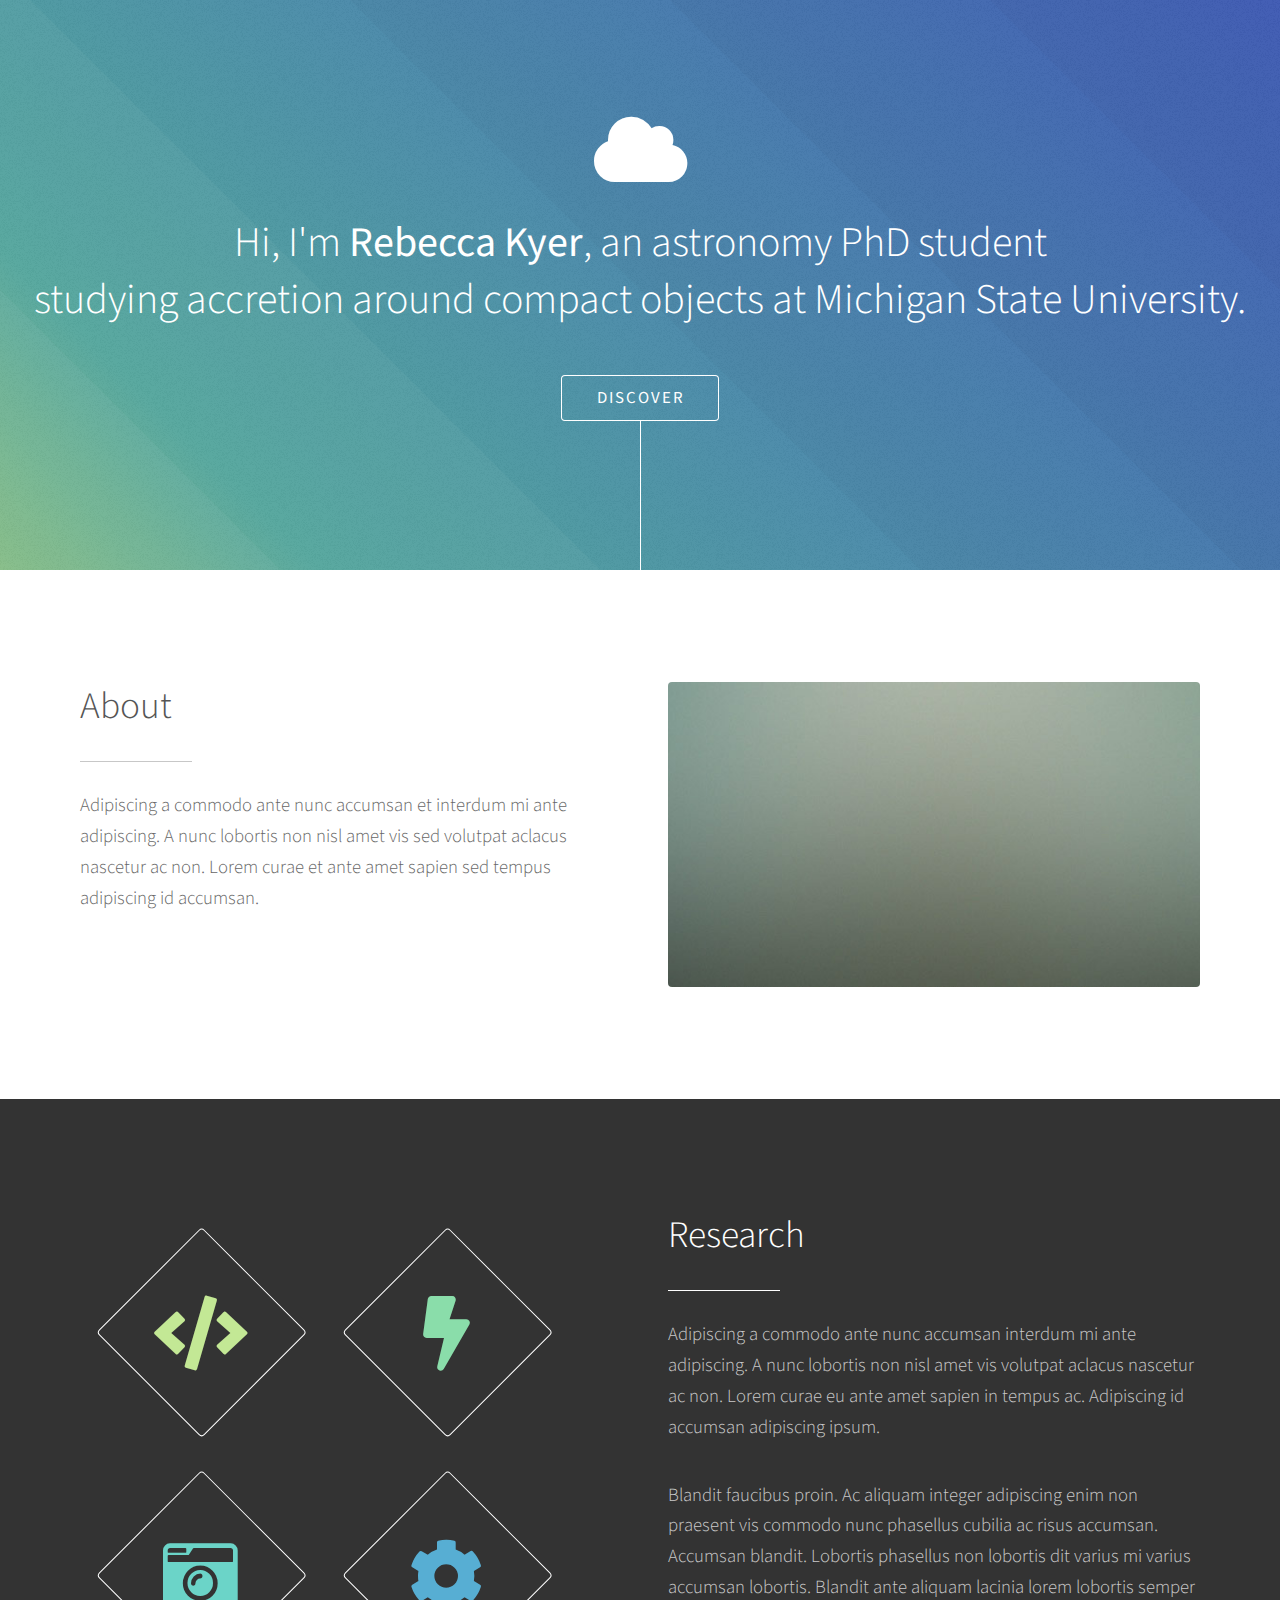
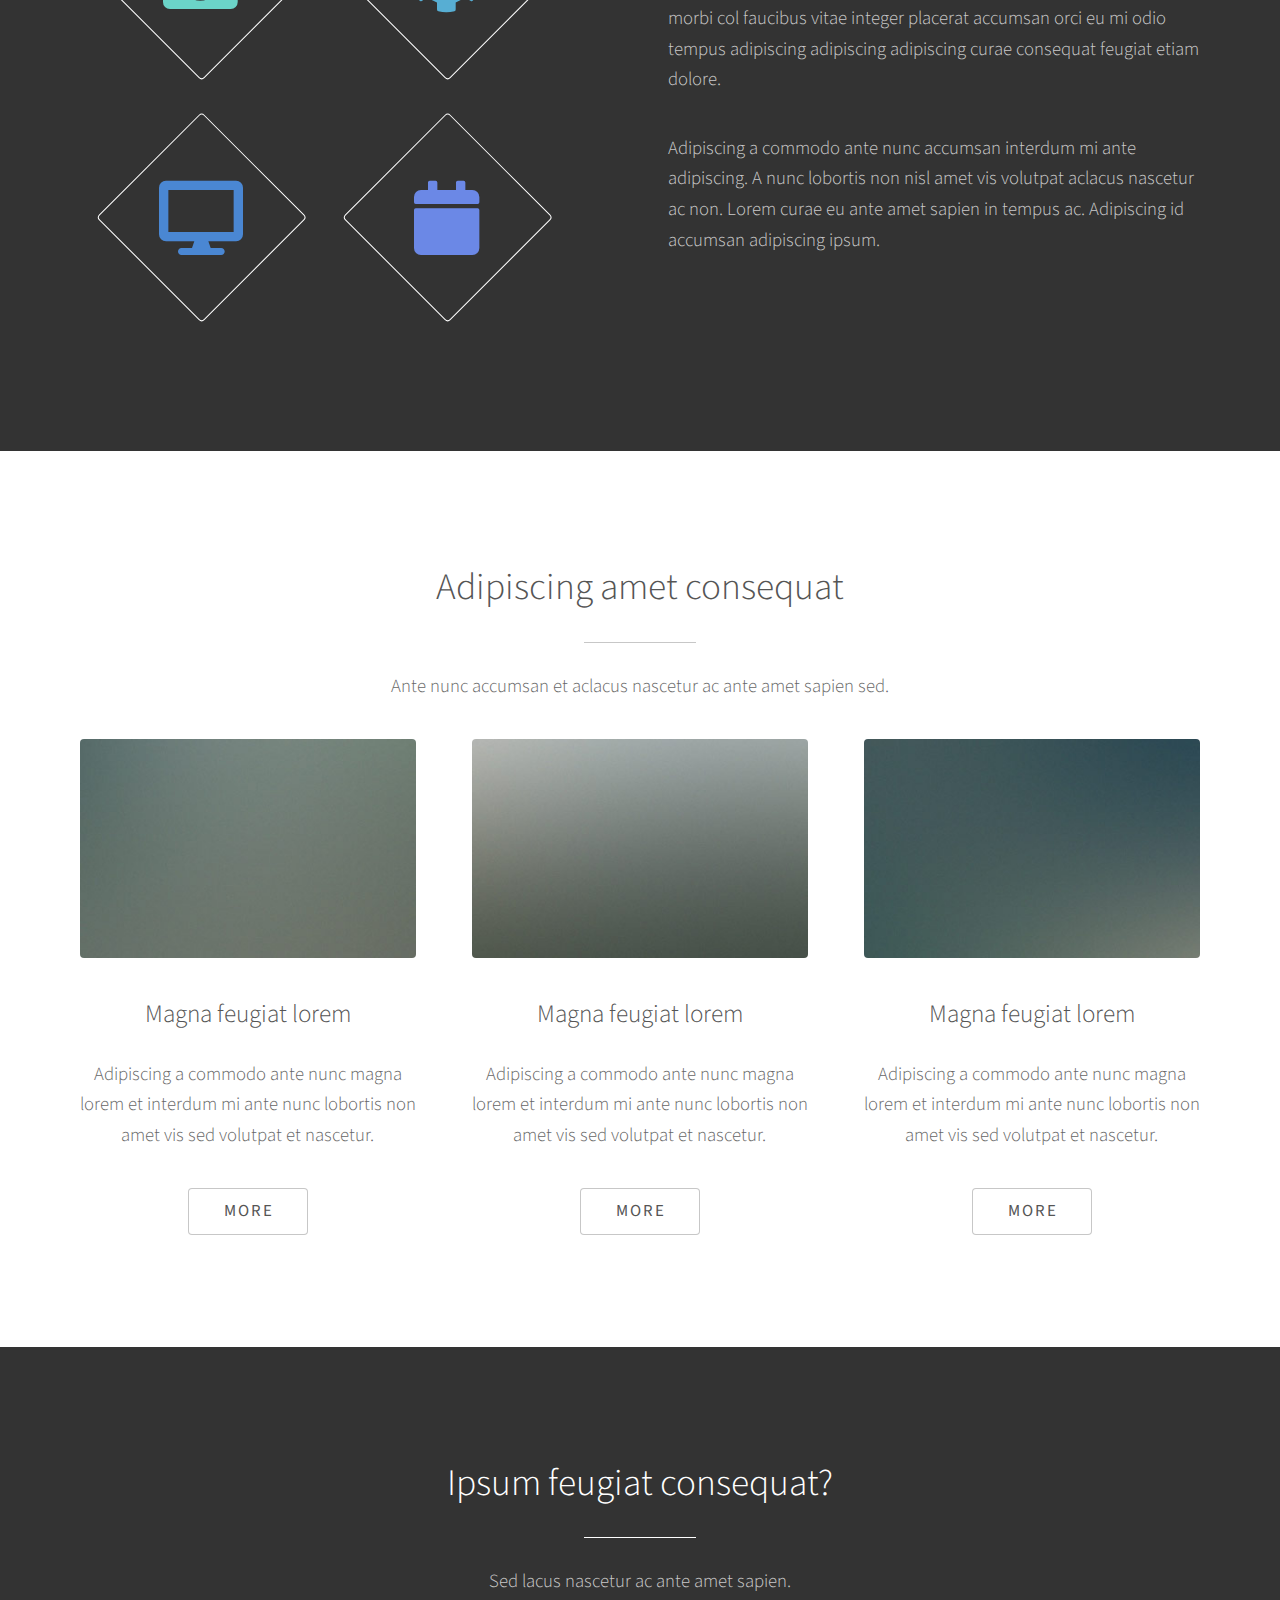
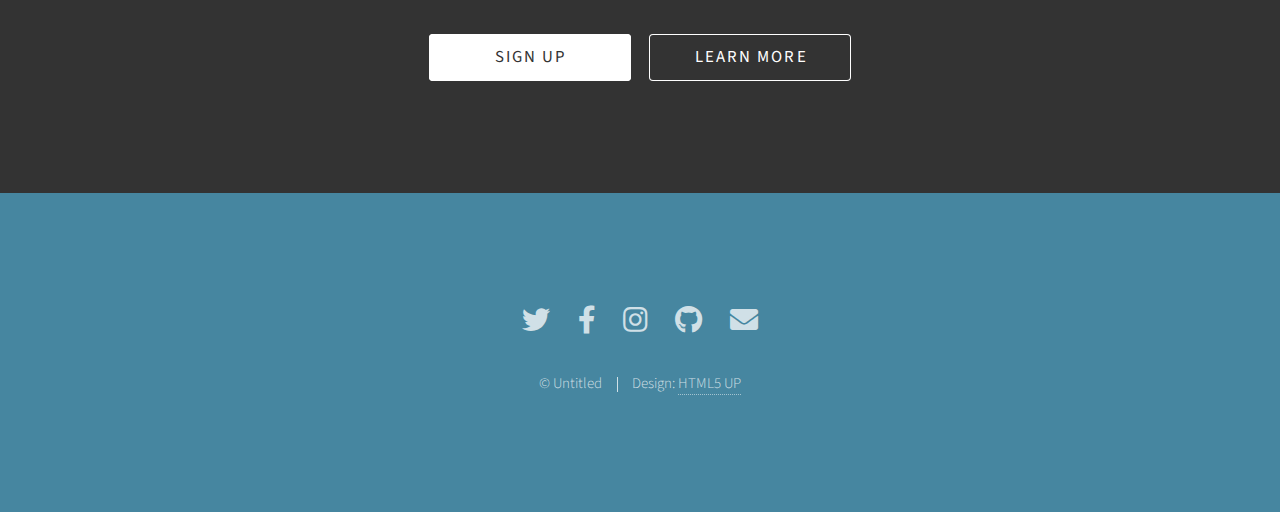
<file: old_try/index.html>
<!DOCTYPE HTML>
<!--
	Photon by HTML5 UP
	html5up.net | @ajlkn
	Free for personal and commercial use under the CCA 3.0 license (html5up.net/license)
-->
<html>
	<head>
		<title>Rebecca Kyer</title>
		<meta charset="utf-8" />
		<meta name="viewport" content="width=device-width, initial-scale=1, user-scalable=no" />
		<link rel="stylesheet" href="assets/css/main.css" />
		<noscript><link rel="stylesheet" href="assets/css/noscript.css" /></noscript>
	</head>
	<body class="is-preload">

		<!-- Header -->
			<section id="header">
				<div class="inner">
					<span class="icon solid major fa-cloud"></span>
					<h1>Hi, I'm <strong>Rebecca Kyer</strong>, an astronomy PhD student<br />
					studying accretion around compact objects at Michigan State University.</h1>
					<ul class="actions special">
						<li><a href="#one" class="button scrolly">Discover</a></li>
					</ul>
				</div>
			</section>

		<!-- One -->
			<section id="one" class="main style1">
				<div class="container">
					<div class="row gtr-150">
						<div class="col-6 col-12-medium">
							<header class="major">
								<h2>About</h2>
							</header>
							<p>Adipiscing a commodo ante nunc accumsan et interdum mi ante adipiscing. A nunc lobortis non nisl amet vis sed volutpat aclacus nascetur ac non. Lorem curae et ante amet sapien sed tempus adipiscing id accumsan.</p>
						</div>
						<div class="col-6 col-12-medium imp-medium">
							<span class="image fit"><img src="images/pic01.jpg" alt="" /></span>
						</div>
					</div>
				</div>
			</section>

		<!-- Two -->
			<section id="two" class="main style2">
				<div class="container">
					<div class="row gtr-150">
						<div class="col-6 col-12-medium">
							<ul class="major-icons">
								<li><span class="icon solid style1 major fa-code"></span></li>
								<li><span class="icon solid style2 major fa-bolt"></span></li>
								<li><span class="icon solid style3 major fa-camera-retro"></span></li>
								<li><span class="icon solid style4 major fa-cog"></span></li>
								<li><span class="icon solid style5 major fa-desktop"></span></li>
								<li><span class="icon solid style6 major fa-calendar"></span></li>
							</ul>
						</div>
						<div class="col-6 col-12-medium">
							<header class="major">
								<h2>Research</h2>
							</header>
							<p>Adipiscing a commodo ante nunc accumsan interdum mi ante adipiscing. A nunc lobortis non nisl amet vis volutpat aclacus nascetur ac non. Lorem curae eu ante amet sapien in tempus ac. Adipiscing id accumsan adipiscing ipsum.</p>
							<p>Blandit faucibus proin. Ac aliquam integer adipiscing enim non praesent vis commodo nunc phasellus cubilia ac risus accumsan. Accumsan blandit. Lobortis phasellus non lobortis dit varius mi varius accumsan lobortis. Blandit ante aliquam lacinia lorem lobortis semper morbi col faucibus vitae integer placerat accumsan orci eu mi odio tempus adipiscing adipiscing adipiscing curae consequat feugiat etiam dolore.</p>
							<p>Adipiscing a commodo ante nunc accumsan interdum mi ante adipiscing. A nunc lobortis non nisl amet vis volutpat aclacus nascetur ac non. Lorem curae eu ante amet sapien in tempus ac. Adipiscing id accumsan adipiscing ipsum.</p>
						</div>
					</div>
				</div>
			</section>

		<!-- Three -->
			<section id="three" class="main style1 special">
				<div class="container">
					<header class="major">
						<h2>Adipiscing amet consequat</h2>
					</header>
					<p>Ante nunc accumsan et aclacus nascetur ac ante amet sapien sed.</p>
					<div class="row gtr-150">
						<div class="col-4 col-12-medium">
							<span class="image fit"><img src="images/pic02.jpg" alt="" /></span>
							<h3>Magna feugiat lorem</h3>
							<p>Adipiscing a commodo ante nunc magna lorem et interdum mi ante nunc lobortis non amet vis sed volutpat et nascetur.</p>
							<ul class="actions special">
								<li><a href="#" class="button">More</a></li>
							</ul>
						</div>
						<div class="col-4 col-12-medium">
							<span class="image fit"><img src="images/pic03.jpg" alt="" /></span>
							<h3>Magna feugiat lorem</h3>
							<p>Adipiscing a commodo ante nunc magna lorem et interdum mi ante nunc lobortis non amet vis sed volutpat et nascetur.</p>
							<ul class="actions special">
								<li><a href="#" class="button">More</a></li>
							</ul>
						</div>
						<div class="col-4 col-12-medium">
							<span class="image fit"><img src="images/pic04.jpg" alt="" /></span>
							<h3>Magna feugiat lorem</h3>
							<p>Adipiscing a commodo ante nunc magna lorem et interdum mi ante nunc lobortis non amet vis sed volutpat et nascetur.</p>
							<ul class="actions special">
								<li><a href="#" class="button">More</a></li>
							</ul>
						</div>
					</div>
				</div>
			</section>

		<!-- Four -->
			<section id="four" class="main style2 special">
				<div class="container">
					<header class="major">
						<h2>Ipsum feugiat consequat?</h2>
					</header>
					<p>Sed lacus nascetur ac ante amet sapien.</p>
					<ul class="actions special">
						<li><a href="#" class="button wide primary">Sign Up</a></li>
						<li><a href="#" class="button wide">Learn More</a></li>
					</ul>
				</div>
			</section>

		<!-- Five -->
		<!--
			<section id="five" class="main style1">
				<div class="container">
					<header class="major special">
						<h2>Elements</h2>
					</header>

					<section>
						<h4>Text</h4>
						<p>This is <b>bold</b> and this is <strong>strong</strong>. This is <i>italic</i> and this is <em>emphasized</em>.
						This is <sup>superscript</sup> text and this is <sub>subscript</sub> text.
						This is <u>underlined</u> and this is code: <code>for (;;) { ... }</code>. Finally, <a href="#">this is a link</a>.</p>
						<hr />
						<header>
							<h4>Heading with a Subtitle</h4>
							<p>Lorem ipsum dolor sit amet nullam id egestas urna aliquam</p>
						</header>
						<p>Nunc lacinia ante nunc ac lobortis. Interdum adipiscing gravida odio porttitor sem non mi integer non faucibus ornare mi ut ante amet placerat aliquet. Volutpat eu sed ante lacinia sapien lorem accumsan varius montes viverra nibh in adipiscing blandit tempus accumsan.</p>
						<header>
							<h5>Heading with a Subtitle</h5>
							<p>Lorem ipsum dolor sit amet nullam id egestas urna aliquam</p>
						</header>
						<p>Nunc lacinia ante nunc ac lobortis. Interdum adipiscing gravida odio porttitor sem non mi integer non faucibus ornare mi ut ante amet placerat aliquet. Volutpat eu sed ante lacinia sapien lorem accumsan varius montes viverra nibh in adipiscing blandit tempus accumsan.</p>
						<hr />
						<h2>Heading Level 2</h2>
						<h3>Heading Level 3</h3>
						<h4>Heading Level 4</h4>
						<h5>Heading Level 5</h5>
						<h6>Heading Level 6</h6>
						<hr />
						<h5>Blockquote</h5>
						<blockquote>Fringilla nisl. Donec accumsan interdum nisi, quis tincidunt felis sagittis eget tempus euismod. Vestibulum ante ipsum primis in faucibus vestibulum. Blandit adipiscing eu felis iaculis volutpat ac adipiscing accumsan faucibus. Vestibulum ante ipsum primis in faucibus lorem ipsum dolor sit amet nullam adipiscing eu felis.</blockquote>
						<h5>Preformatted</h5>
						<pre><code>i = 0;

while (!deck.isInOrder()) {
print 'Iteration ' + i;
deck.shuffle();
i++;
}

print 'It took ' + i + ' iterations to sort the deck.';</code></pre>
					</section>

					<section>
						<h4>Lists</h4>
						<div class="row">
							<div class="col-6 col-12-medium">
								<h5>Unordered</h5>
								<ul>
									<li>Dolor pulvinar etiam.</li>
									<li>Sagittis adipiscing.</li>
									<li>Felis enim feugiat.</li>
								</ul>
								<h5>Alternate</h5>
								<ul class="alt">
									<li>Dolor pulvinar etiam.</li>
									<li>Sagittis adipiscing.</li>
									<li>Felis enim feugiat.</li>
								</ul>
							</div>
							<div class="col-6 col-12-medium">
								<h5>Ordered</h5>
								<ol>
									<li>Dolor pulvinar etiam.</li>
									<li>Etiam vel felis viverra.</li>
									<li>Felis enim feugiat.</li>
									<li>Dolor pulvinar etiam.</li>
									<li>Etiam vel felis lorem.</li>
									<li>Felis enim et feugiat.</li>
								</ol>
								<h5>Icons</h5>
								<ul class="icons">
									<li><a href="#" class="icon brands fa-twitter"><span class="label">Twitter</span></a></li>
									<li><a href="#" class="icon brands fa-facebook-f"><span class="label">Facebook</span></a></li>
									<li><a href="#" class="icon brands fa-instagram"><span class="label">Instagram</span></a></li>
									<li><a href="#" class="icon brands fa-github"><span class="label">Github</span></a></li>
								</ul>
							</div>
						</div>
						<h5>Actions</h5>
						<div class="row">
							<div class="col-6 col-12-medium">
								<ul class="actions">
									<li><a href="#" class="button primary">Default</a></li>
									<li><a href="#" class="button">Default</a></li>
								</ul>
								<ul class="actions small">
									<li><a href="#" class="button primary small">Small</a></li>
									<li><a href="#" class="button small">Small</a></li>
								</ul>
								<ul class="actions stacked">
									<li><a href="#" class="button primary">Default</a></li>
									<li><a href="#" class="button">Default</a></li>
								</ul>
								<ul class="actions stacked">
									<li><a href="#" class="button primary small">Small</a></li>
									<li><a href="#" class="button small">Small</a></li>
								</ul>
							</div>
							<div class="col-6 col-12-medium">
								<ul class="actions stacked">
									<li><a href="#" class="button primary fit">Default</a></li>
									<li><a href="#" class="button fit">Default</a></li>
								</ul>
								<ul class="actions stacked">
									<li><a href="#" class="button primary small fit">Small</a></li>
									<li><a href="#" class="button small fit">Small</a></li>
								</ul>
							</div>
						</div>
					</section>

					<section>
						<h4>Table</h4>
						<h5>Default</h5>
						<div class="table-wrapper">
							<table>
								<thead>
									<tr>
										<th>Name</th>
										<th>Description</th>
										<th>Price</th>
									</tr>
								</thead>
								<tbody>
									<tr>
										<td>Item One</td>
										<td>Ante turpis integer aliquet porttitor.</td>
										<td>29.99</td>
									</tr>
									<tr>
										<td>Item Two</td>
										<td>Vis ac commodo adipiscing arcu aliquet.</td>
										<td>19.99</td>
									</tr>
									<tr>
										<td>Item Three</td>
										<td> Morbi faucibus arcu accumsan lorem.</td>
										<td>29.99</td>
									</tr>
									<tr>
										<td>Item Four</td>
										<td>Vitae integer tempus condimentum.</td>
										<td>19.99</td>
									</tr>
									<tr>
										<td>Item Five</td>
										<td>Ante turpis integer aliquet porttitor.</td>
										<td>29.99</td>
									</tr>
								</tbody>
								<tfoot>
									<tr>
										<td colspan="2"></td>
										<td>100.00</td>
									</tr>
								</tfoot>
							</table>
						</div>

						<h5>Alternate</h5>
						<div class="table-wrapper">
							<table class="alt">
								<thead>
									<tr>
										<th>Name</th>
										<th>Description</th>
										<th>Price</th>
									</tr>
								</thead>
								<tbody>
									<tr>
										<td>Item One</td>
										<td>Ante turpis integer aliquet porttitor.</td>
										<td>29.99</td>
									</tr>
									<tr>
										<td>Item Two</td>
										<td>Vis ac commodo adipiscing arcu aliquet.</td>
										<td>19.99</td>
									</tr>
									<tr>
										<td>Item Three</td>
										<td> Morbi faucibus arcu accumsan lorem.</td>
										<td>29.99</td>
									</tr>
									<tr>
										<td>Item Four</td>
										<td>Vitae integer tempus condimentum.</td>
										<td>19.99</td>
									</tr>
									<tr>
										<td>Item Five</td>
										<td>Ante turpis integer aliquet porttitor.</td>
										<td>29.99</td>
									</tr>
								</tbody>
								<tfoot>
									<tr>
										<td colspan="2"></td>
										<td>100.00</td>
									</tr>
								</tfoot>
							</table>
						</div>
					</section>

					<section>
						<h4>Buttons</h4>
						<ul class="actions">
							<li><a href="#" class="button primary">Primary</a></li>
							<li><a href="#" class="button">Default</a></li>
						</ul>
						<ul class="actions">
							<li><a href="#" class="button large">Large</a></li>
							<li><a href="#" class="button">Default</a></li>
							<li><a href="#" class="button small">Small</a></li>
						</ul>
						<ul class="actions fit">
							<li><a href="#" class="button fit">Fit</a></li>
							<li><a href="#" class="button primary fit">Fit</a></li>
							<li><a href="#" class="button fit">Fit</a></li>
						</ul>
						<ul class="actions fit small">
							<li><a href="#" class="button primary fit small">Fit + Small</a></li>
							<li><a href="#" class="button fit small">Fit + Small</a></li>
							<li><a href="#" class="button primary fit small">Fit + Small</a></li>
						</ul>
						<ul class="actions">
							<li><a href="#" class="button primary icon solid fa-download">Icon</a></li>
							<li><a href="#" class="button icon solid fa-download">Icon</a></li>
						</ul>
						<ul class="actions">
							<li><span class="button primary disabled">Disabled</span></li>
							<li><span class="button disabled">Disabled</span></li>
						</ul>
					</section>

					<section>
						<h4>Form</h4>
						<form method="post" action="#">
							<div class="row gtr-uniform gtr-50">
								<div class="col-6 col-12-xsmall">
									<input type="text" name="demo-name" id="demo-name" value="" placeholder="Name" />
								</div>
								<div class="col-6 col-12-xsmall">
									<input type="email" name="demo-email" id="demo-email" value="" placeholder="Email" />
								</div>
								<div class="col-12">
									<select name="demo-category" id="demo-category">
										<option value="">- Category -</option>
										<option value="1">Manufacturing</option>
										<option value="1">Shipping</option>
										<option value="1">Administration</option>
										<option value="1">Human Resources</option>
									</select>
								</div>
								<div class="col-4 col-12-small">
									<input type="radio" id="demo-priority-low" name="demo-priority" checked>
									<label for="demo-priority-low">Low</label>
								</div>
								<div class="col-4 col-12-small">
									<input type="radio" id="demo-priority-normal" name="demo-priority">
									<label for="demo-priority-normal">Normal</label>
								</div>
								<div class="col-4 col-12-small">
									<input type="radio" id="demo-priority-high" name="demo-priority">
									<label for="demo-priority-high">High</label>
								</div>
								<div class="col-6 col-12-small">
									<input type="checkbox" id="demo-copy" name="demo-copy">
									<label for="demo-copy">Email me a copy</label>
								</div>
								<div class="col-6 col-12-small">
									<input type="checkbox" id="demo-human" name="demo-human" checked>
									<label for="demo-human">Not a robot</label>
								</div>
								<div class="col-12">
									<textarea name="demo-message" id="demo-message" placeholder="Enter your message" rows="6"></textarea>
								</div>
								<div class="col-12">
									<ul class="actions">
										<li><input type="submit" value="Send Message" class="primary" /></li>
										<li><input type="reset" value="Reset" /></li>
									</ul>
								</div>
							</div>
						</form>
					</section>

					<section>
						<h4>Image</h4>
						<h5>Fit</h5>
						<div class="box alt">
							<div class="row gtr-uniform gtr-50">
								<div class="col-12"><span class="image fit"><img src="images/pic06.jpg" alt="" /></span></div>
								<div class="col-4"><span class="image fit"><img src="images/pic02.jpg" alt="" /></span></div>
								<div class="col-4"><span class="image fit"><img src="images/pic03.jpg" alt="" /></span></div>
								<div class="col-4"><span class="image fit"><img src="images/pic04.jpg" alt="" /></span></div>
								<div class="col-4"><span class="image fit"><img src="images/pic03.jpg" alt="" /></span></div>
								<div class="col-4"><span class="image fit"><img src="images/pic04.jpg" alt="" /></span></div>
								<div class="col-4"><span class="image fit"><img src="images/pic02.jpg" alt="" /></span></div>
								<div class="col-4"><span class="image fit"><img src="images/pic04.jpg" alt="" /></span></div>
								<div class="col-4"><span class="image fit"><img src="images/pic02.jpg" alt="" /></span></div>
								<div class="col-4"><span class="image fit"><img src="images/pic03.jpg" alt="" /></span></div>
							</div>
						</div>
						<h5>Left &amp; Right</h5>
						<p><span class="image left"><img src="images/pic05.jpg" alt="" /></span>Fringilla nisl. Donec accumsan interdum nisi, quis tincidunt felis sagittis eget. tempus euismod. Vestibulum ante ipsum primis in faucibus vestibulum. Blandit adipiscing eu felis iaculis volutpat ac adipiscing accumsan eu faucibus. Integer ac pellentesque praesent tincidunt felis sagittis eget. tempus euismod. Vestibulum ante ipsum primis in faucibus vestibulum. Blandit adipiscing eu felis iaculis volutpat ac adipiscing accumsan eu faucibus. Integer ac pellentesque praesent. Donec accumsan interdum nisi, quis tincidunt felis sagittis eget. tempus euismod. Vestibulum ante ipsum primis in faucibus vestibulum. Blandit adipiscing eu felis iaculis volutpat ac adipiscing accumsan eu faucibus. Integer ac pellentesque praesent tincidunt felis sagittis eget. tempus euismod. Vestibulum ante ipsum primis in faucibus vestibulum. Blandit adipiscing eu felis iaculis volutpat ac adipiscing accumsan eu faucibus. Integer ac pellentesque praesent. Blandit adipiscing eu felis iaculis volutpat ac adipiscing accumsan eu faucibus. Integer ac pellentesque praesent tincidunt felis sagittis eget. tempus euismod. Vestibulum ante ipsum primis in faucibus vestibulum. Blandit adipiscing eu felis iaculis volutpat ac adipiscing accumsan eu faucibus. Integer ac pellentesque praesent.</p>
						<p><span class="image right"><img src="images/pic05.jpg" alt="" /></span>Fringilla nisl. Donec accumsan interdum nisi, quis tincidunt felis sagittis eget. tempus euismod. Vestibulum ante ipsum primis in faucibus vestibulum. Blandit adipiscing eu felis iaculis volutpat ac adipiscing accumsan eu faucibus. Integer ac pellentesque praesent tincidunt felis sagittis eget. tempus euismod. Vestibulum ante ipsum primis in faucibus vestibulum. Blandit adipiscing eu felis iaculis volutpat ac adipiscing accumsan eu faucibus. Integer ac pellentesque praesent. Donec accumsan interdum nisi, quis tincidunt felis sagittis eget. tempus euismod. Vestibulum ante ipsum primis in faucibus vestibulum. Blandit adipiscing eu felis iaculis volutpat ac adipiscing accumsan eu faucibus. Integer ac pellentesque praesent tincidunt felis sagittis eget. tempus euismod. Vestibulum ante ipsum primis in faucibus vestibulum. Blandit adipiscing eu felis iaculis volutpat ac adipiscing accumsan eu faucibus. Integer ac pellentesque praesent. Blandit adipiscing eu felis iaculis volutpat ac adipiscing accumsan eu faucibus. Integer ac pellentesque praesent tincidunt felis sagittis eget. tempus euismod. Vestibulum ante ipsum primis in faucibus vestibulum. Blandit adipiscing eu felis iaculis volutpat ac adipiscing accumsan eu faucibus. Integer ac pellentesque praesent.</p>
					</section>

				</div>
			</section>
		-->

		<!-- Footer -->
			<section id="footer">
				<ul class="icons">
					<li><a href="#" class="icon brands alt fa-twitter"><span class="label">Twitter</span></a></li>
					<li><a href="#" class="icon brands alt fa-facebook-f"><span class="label">Facebook</span></a></li>
					<li><a href="#" class="icon brands alt fa-instagram"><span class="label">Instagram</span></a></li>
					<li><a href="#" class="icon brands alt fa-github"><span class="label">GitHub</span></a></li>
					<li><a href="#" class="icon solid alt fa-envelope"><span class="label">Email</span></a></li>
				</ul>
				<ul class="copyright">
					<li>&copy; Untitled</li><li>Design: <a href="http://html5up.net">HTML5 UP</a></li>
				</ul>
			</section>

		<!-- Scripts -->
			<script src="assets/js/jquery.min.js"></script>
			<script src="assets/js/jquery.scrolly.min.js"></script>
			<script src="assets/js/browser.min.js"></script>
			<script src="assets/js/breakpoints.min.js"></script>
			<script src="assets/js/util.js"></script>
			<script src="assets/js/main.js"></script>

	</body>
</html>
</file>
<file: old_try/assets/css/noscript.css>
/*
	Photon by HTML5 UP
	html5up.net | @ajlkn
	Free for personal and commercial use under the CCA 3.0 license (html5up.net/license)
*/

/* Header */

	body.is-preload #header .inner {
		-moz-transform: none;
		-webkit-transform: none;
		-ms-transform: none;
		transform: none;
		opacity: 1;
	}

		body.is-preload #header .inner .actions {
			-moz-transform: none;
			-webkit-transform: none;
			-ms-transform: none;
			transform: none;
			opacity: 1;
		}

	body.is-preload #header:after {
		opacity: 0;
	}
</file>
<file: old_try/assets/css/main.css>
@import url("fontawesome-all.min.css");
@import url("https://fonts.googleapis.com/css?family=Source+Sans+Pro:300,300italic,400,400italic");

/*
	Photon by HTML5 UP
	html5up.net | @ajlkn
	Free for personal and commercial use under the CCA 3.0 license (html5up.net/license)
*/

html, body, div, span, applet, object,
iframe, h1, h2, h3, h4, h5, h6, p, blockquote,
pre, a, abbr, acronym, address, big, cite,
code, del, dfn, em, img, ins, kbd, q, s, samp,
small, strike, strong, sub, sup, tt, var, b,
u, i, center, dl, dt, dd, ol, ul, li, fieldset,
form, label, legend, table, caption, tbody,
tfoot, thead, tr, th, td, article, aside,
canvas, details, embed, figure, figcaption,
footer, header, hgroup, menu, nav, output, ruby,
section, summary, time, mark, audio, video {
	margin: 0;
	padding: 0;
	border: 0;
	font-size: 100%;
	font: inherit;
	vertical-align: baseline;}

article, aside, details, figcaption, figure,
footer, header, hgroup, menu, nav, section {
	display: block;}

body {
	line-height: 1;
}

ol, ul {
	list-style: none;
}

blockquote, q {
	quotes: none;
}

	blockquote:before, blockquote:after, q:before, q:after {
		content: '';
		content: none;
	}

table {
	border-collapse: collapse;
	border-spacing: 0;
}

body {
	-webkit-text-size-adjust: none;
}

mark {
	background-color: transparent;
	color: inherit;
}

input::-moz-focus-inner {
	border: 0;
	padding: 0;
}

input, select, textarea {
	-moz-appearance: none;
	-webkit-appearance: none;
	-ms-appearance: none;
	appearance: none;
}

/* Basic */

	html {
		box-sizing: border-box;
	}

	*, *:before, *:after {
		box-sizing: inherit;
	}

	body {
		background: #fff;
	}

		body.is-preload *, body.is-preload *:before, body.is-preload *:after {
			-moz-animation: none !important;
			-webkit-animation: none !important;
			-ms-animation: none !important;
			animation: none !important;
			-moz-transition: none !important;
			-webkit-transition: none !important;
			-ms-transition: none !important;
			transition: none !important;
		}

	body, input, select, textarea {
		color: #666;
		font-family: "Source Sans Pro", Helvetica, sans-serif;
		font-size: 16pt;
		font-weight: 300;
		line-height: 1.65em;
	}

	a {
		-moz-transition: color 0.2s ease-in-out, border-color 0.2s ease-in-out;
		-webkit-transition: color 0.2s ease-in-out, border-color 0.2s ease-in-out;
		-ms-transition: color 0.2s ease-in-out, border-color 0.2s ease-in-out;
		transition: color 0.2s ease-in-out, border-color 0.2s ease-in-out;
		border-bottom: dotted 1px #666;
		color: inherit;
		text-decoration: none;
	}

		a:hover {
			border-bottom-color: transparent !important;
			color: #6bd4c8;
		}

	strong, b {
		color: #555;
		font-weight: 400;
	}

	em, i {
		font-style: italic;
	}

	p {
		margin: 0 0 2em 0;
	}

	h1, h2, h3, h4, h5, h6 {
		color: #555;
		line-height: 1em;
		margin: 0 0 1em 0;
	}

		h1 a, h2 a, h3 a, h4 a, h5 a, h6 a {
			color: inherit;
			text-decoration: none;
		}

	h1 {
		font-size: 2.25em;
		line-height: 1.35em;
	}

	h2 {
		font-size: 2em;
		line-height: 1.35em;
	}

	h3 {
		font-size: 1.35em;
		line-height: 1.5em;
	}

	h4 {
		font-size: 1.25em;
		line-height: 1.5em;
	}

	h5 {
		font-size: 0.9em;
		line-height: 1.5em;
	}

	h6 {
		font-size: 0.7em;
		line-height: 1.5em;
	}

	sub {
		font-size: 0.8em;
		position: relative;
		top: 0.5em;
	}

	sup {
		font-size: 0.8em;
		position: relative;
		top: -0.5em;
	}

	hr {
		border: 0;
		border-bottom: solid 1px rgba(144, 144, 144, 0.5);
		margin: 2em 0;
	}

		hr.major {
			margin: 3em 0;
		}

	blockquote {
		border-left: solid 4px rgba(144, 144, 144, 0.5);
		font-style: italic;
		margin: 0 0 2em 0;
		padding: 0.5em 0 0.5em 2em;
	}

	code {
		background: rgba(144, 144, 144, 0.075);
		border-radius: 4px;
		border: solid 1px rgba(144, 144, 144, 0.5);
		font-family: "Courier New", monospace;
		font-size: 0.9em;
		margin: 0 0.25em;
		padding: 0.25em 0.65em;
	}

	pre {
		-webkit-overflow-scrolling: touch;
		font-family: "Courier New", monospace;
		font-size: 0.9em;
		margin: 0 0 2em 0;
	}

		pre code {
			display: block;
			line-height: 1.75em;
			padding: 1em 1.5em;
			overflow-x: auto;
		}

	.align-left {
		text-align: left;
	}

	.align-center {
		text-align: center;
	}

	.align-right {
		text-align: right;
	}

/* Container */

	.container {
		margin: 0 auto;
		max-width: calc(100% - 4em);
		width: 60em;
	}

		.container.xsmall {
			width: 15em;
		}

		.container.small {
			width: 30em;
		}

		.container.medium {
			width: 45em;
		}

		.container.large {
			width: 75em;
		}

		.container.xlarge {
			width: 90em;
		}

		.container.max {
			width: 100%;
		}

		@media screen and (max-width: 980px) {

			.container {
				max-width: 100% !important;
				width: 100% !important;
			}

		}

		@media screen and (max-width: 480px) {

			.container {
				max-width: calc(100% - 3em);
			}

		}

/* Row */

	.row {
		display: flex;
		flex-wrap: wrap;
		box-sizing: border-box;
		align-items: stretch;
	}

		.row > * {
			box-sizing: border-box;
		}

		.row.gtr-uniform > * > :last-child {
			margin-bottom: 0;
		}

		.row.aln-left {
			justify-content: flex-start;
		}

		.row.aln-center {
			justify-content: center;
		}

		.row.aln-right {
			justify-content: flex-end;
		}

		.row.aln-top {
			align-items: flex-start;
		}

		.row.aln-middle {
			align-items: center;
		}

		.row.aln-bottom {
			align-items: flex-end;
		}

		.row > .imp {
			order: -1;
		}

		.row > .col-1 {
			width: 8.33333%;
		}

		.row > .off-1 {
			margin-left: 8.33333%;
		}

		.row > .col-2 {
			width: 16.66667%;
		}

		.row > .off-2 {
			margin-left: 16.66667%;
		}

		.row > .col-3 {
			width: 25%;
		}

		.row > .off-3 {
			margin-left: 25%;
		}

		.row > .col-4 {
			width: 33.33333%;
		}

		.row > .off-4 {
			margin-left: 33.33333%;
		}

		.row > .col-5 {
			width: 41.66667%;
		}

		.row > .off-5 {
			margin-left: 41.66667%;
		}

		.row > .col-6 {
			width: 50%;
		}

		.row > .off-6 {
			margin-left: 50%;
		}

		.row > .col-7 {
			width: 58.33333%;
		}

		.row > .off-7 {
			margin-left: 58.33333%;
		}

		.row > .col-8 {
			width: 66.66667%;
		}

		.row > .off-8 {
			margin-left: 66.66667%;
		}

		.row > .col-9 {
			width: 75%;
		}

		.row > .off-9 {
			margin-left: 75%;
		}

		.row > .col-10 {
			width: 83.33333%;
		}

		.row > .off-10 {
			margin-left: 83.33333%;
		}

		.row > .col-11 {
			width: 91.66667%;
		}

		.row > .off-11 {
			margin-left: 91.66667%;
		}

		.row > .col-12 {
			width: 100%;
		}

		.row > .off-12 {
			margin-left: 100%;
		}

		.row.gtr-0 {
			margin-top: 0;
			margin-left: 0em;
		}

			.row.gtr-0 > * {
				padding: 0 0 0 0em;
			}

			.row.gtr-0.gtr-uniform {
				margin-top: 0em;
			}

				.row.gtr-0.gtr-uniform > * {
					padding-top: 0em;
				}

		.row.gtr-25 {
			margin-top: 0;
			margin-left: -0.5em;
		}

			.row.gtr-25 > * {
				padding: 0 0 0 0.5em;
			}

			.row.gtr-25.gtr-uniform {
				margin-top: -0.5em;
			}

				.row.gtr-25.gtr-uniform > * {
					padding-top: 0.5em;
				}

		.row.gtr-50 {
			margin-top: 0;
			margin-left: -1em;
		}

			.row.gtr-50 > * {
				padding: 0 0 0 1em;
			}

			.row.gtr-50.gtr-uniform {
				margin-top: -1em;
			}

				.row.gtr-50.gtr-uniform > * {
					padding-top: 1em;
				}

		.row {
			margin-top: 0;
			margin-left: -2em;
		}

			.row > * {
				padding: 0 0 0 2em;
			}

			.row.gtr-uniform {
				margin-top: -2em;
			}

				.row.gtr-uniform > * {
					padding-top: 2em;
				}

		.row.gtr-150 {
			margin-top: 0;
			margin-left: -3em;
		}

			.row.gtr-150 > * {
				padding: 0 0 0 3em;
			}

			.row.gtr-150.gtr-uniform {
				margin-top: -3em;
			}

				.row.gtr-150.gtr-uniform > * {
					padding-top: 3em;
				}

		.row.gtr-200 {
			margin-top: 0;
			margin-left: -4em;
		}

			.row.gtr-200 > * {
				padding: 0 0 0 4em;
			}

			.row.gtr-200.gtr-uniform {
				margin-top: -4em;
			}

				.row.gtr-200.gtr-uniform > * {
					padding-top: 4em;
				}

		@media screen and (max-width: 1680px) {

			.row {
				display: flex;
				flex-wrap: wrap;
				box-sizing: border-box;
				align-items: stretch;
			}

				.row > * {
					box-sizing: border-box;
				}

				.row.gtr-uniform > * > :last-child {
					margin-bottom: 0;
				}

				.row.aln-left {
					justify-content: flex-start;
				}

				.row.aln-center {
					justify-content: center;
				}

				.row.aln-right {
					justify-content: flex-end;
				}

				.row.aln-top {
					align-items: flex-start;
				}

				.row.aln-middle {
					align-items: center;
				}

				.row.aln-bottom {
					align-items: flex-end;
				}

				.row > .imp-xlarge {
					order: -1;
				}

				.row > .col-1-xlarge {
					width: 8.33333%;
				}

				.row > .off-1-xlarge {
					margin-left: 8.33333%;
				}

				.row > .col-2-xlarge {
					width: 16.66667%;
				}

				.row > .off-2-xlarge {
					margin-left: 16.66667%;
				}

				.row > .col-3-xlarge {
					width: 25%;
				}

				.row > .off-3-xlarge {
					margin-left: 25%;
				}

				.row > .col-4-xlarge {
					width: 33.33333%;
				}

				.row > .off-4-xlarge {
					margin-left: 33.33333%;
				}

				.row > .col-5-xlarge {
					width: 41.66667%;
				}

				.row > .off-5-xlarge {
					margin-left: 41.66667%;
				}

				.row > .col-6-xlarge {
					width: 50%;
				}

				.row > .off-6-xlarge {
					margin-left: 50%;
				}

				.row > .col-7-xlarge {
					width: 58.33333%;
				}

				.row > .off-7-xlarge {
					margin-left: 58.33333%;
				}

				.row > .col-8-xlarge {
					width: 66.66667%;
				}

				.row > .off-8-xlarge {
					margin-left: 66.66667%;
				}

				.row > .col-9-xlarge {
					width: 75%;
				}

				.row > .off-9-xlarge {
					margin-left: 75%;
				}

				.row > .col-10-xlarge {
					width: 83.33333%;
				}

				.row > .off-10-xlarge {
					margin-left: 83.33333%;
				}

				.row > .col-11-xlarge {
					width: 91.66667%;
				}

				.row > .off-11-xlarge {
					margin-left: 91.66667%;
				}

				.row > .col-12-xlarge {
					width: 100%;
				}

				.row > .off-12-xlarge {
					margin-left: 100%;
				}

				.row.gtr-0 {
					margin-top: 0;
					margin-left: 0em;
				}

					.row.gtr-0 > * {
						padding: 0 0 0 0em;
					}

					.row.gtr-0.gtr-uniform {
						margin-top: 0em;
					}

						.row.gtr-0.gtr-uniform > * {
							padding-top: 0em;
						}

				.row.gtr-25 {
					margin-top: 0;
					margin-left: -0.5em;
				}

					.row.gtr-25 > * {
						padding: 0 0 0 0.5em;
					}

					.row.gtr-25.gtr-uniform {
						margin-top: -0.5em;
					}

						.row.gtr-25.gtr-uniform > * {
							padding-top: 0.5em;
						}

				.row.gtr-50 {
					margin-top: 0;
					margin-left: -1em;
				}

					.row.gtr-50 > * {
						padding: 0 0 0 1em;
					}

					.row.gtr-50.gtr-uniform {
						margin-top: -1em;
					}

						.row.gtr-50.gtr-uniform > * {
							padding-top: 1em;
						}

				.row {
					margin-top: 0;
					margin-left: -2em;
				}

					.row > * {
						padding: 0 0 0 2em;
					}

					.row.gtr-uniform {
						margin-top: -2em;
					}

						.row.gtr-uniform > * {
							padding-top: 2em;
						}

				.row.gtr-150 {
					margin-top: 0;
					margin-left: -3em;
				}

					.row.gtr-150 > * {
						padding: 0 0 0 3em;
					}

					.row.gtr-150.gtr-uniform {
						margin-top: -3em;
					}

						.row.gtr-150.gtr-uniform > * {
							padding-top: 3em;
						}

				.row.gtr-200 {
					margin-top: 0;
					margin-left: -4em;
				}

					.row.gtr-200 > * {
						padding: 0 0 0 4em;
					}

					.row.gtr-200.gtr-uniform {
						margin-top: -4em;
					}

						.row.gtr-200.gtr-uniform > * {
							padding-top: 4em;
						}

		}

		@media screen and (max-width: 1140px) {

			.row {
				display: flex;
				flex-wrap: wrap;
				box-sizing: border-box;
				align-items: stretch;
			}

				.row > * {
					box-sizing: border-box;
				}

				.row.gtr-uniform > * > :last-child {
					margin-bottom: 0;
				}

				.row.aln-left {
					justify-content: flex-start;
				}

				.row.aln-center {
					justify-content: center;
				}

				.row.aln-right {
					justify-content: flex-end;
				}

				.row.aln-top {
					align-items: flex-start;
				}

				.row.aln-middle {
					align-items: center;
				}

				.row.aln-bottom {
					align-items: flex-end;
				}

				.row > .imp-large {
					order: -1;
				}

				.row > .col-1-large {
					width: 8.33333%;
				}

				.row > .off-1-large {
					margin-left: 8.33333%;
				}

				.row > .col-2-large {
					width: 16.66667%;
				}

				.row > .off-2-large {
					margin-left: 16.66667%;
				}

				.row > .col-3-large {
					width: 25%;
				}

				.row > .off-3-large {
					margin-left: 25%;
				}

				.row > .col-4-large {
					width: 33.33333%;
				}

				.row > .off-4-large {
					margin-left: 33.33333%;
				}

				.row > .col-5-large {
					width: 41.66667%;
				}

				.row > .off-5-large {
					margin-left: 41.66667%;
				}

				.row > .col-6-large {
					width: 50%;
				}

				.row > .off-6-large {
					margin-left: 50%;
				}

				.row > .col-7-large {
					width: 58.33333%;
				}

				.row > .off-7-large {
					margin-left: 58.33333%;
				}

				.row > .col-8-large {
					width: 66.66667%;
				}

				.row > .off-8-large {
					margin-left: 66.66667%;
				}

				.row > .col-9-large {
					width: 75%;
				}

				.row > .off-9-large {
					margin-left: 75%;
				}

				.row > .col-10-large {
					width: 83.33333%;
				}

				.row > .off-10-large {
					margin-left: 83.33333%;
				}

				.row > .col-11-large {
					width: 91.66667%;
				}

				.row > .off-11-large {
					margin-left: 91.66667%;
				}

				.row > .col-12-large {
					width: 100%;
				}

				.row > .off-12-large {
					margin-left: 100%;
				}

				.row.gtr-0 {
					margin-top: 0;
					margin-left: 0em;
				}

					.row.gtr-0 > * {
						padding: 0 0 0 0em;
					}

					.row.gtr-0.gtr-uniform {
						margin-top: 0em;
					}

						.row.gtr-0.gtr-uniform > * {
							padding-top: 0em;
						}

				.row.gtr-25 {
					margin-top: 0;
					margin-left: -0.5em;
				}

					.row.gtr-25 > * {
						padding: 0 0 0 0.5em;
					}

					.row.gtr-25.gtr-uniform {
						margin-top: -0.5em;
					}

						.row.gtr-25.gtr-uniform > * {
							padding-top: 0.5em;
						}

				.row.gtr-50 {
					margin-top: 0;
					margin-left: -1em;
				}

					.row.gtr-50 > * {
						padding: 0 0 0 1em;
					}

					.row.gtr-50.gtr-uniform {
						margin-top: -1em;
					}

						.row.gtr-50.gtr-uniform > * {
							padding-top: 1em;
						}

				.row {
					margin-top: 0;
					margin-left: -2em;
				}

					.row > * {
						padding: 0 0 0 2em;
					}

					.row.gtr-uniform {
						margin-top: -2em;
					}

						.row.gtr-uniform > * {
							padding-top: 2em;
						}

				.row.gtr-150 {
					margin-top: 0;
					margin-left: -3em;
				}

					.row.gtr-150 > * {
						padding: 0 0 0 3em;
					}

					.row.gtr-150.gtr-uniform {
						margin-top: -3em;
					}

						.row.gtr-150.gtr-uniform > * {
							padding-top: 3em;
						}

				.row.gtr-200 {
					margin-top: 0;
					margin-left: -4em;
				}

					.row.gtr-200 > * {
						padding: 0 0 0 4em;
					}

					.row.gtr-200.gtr-uniform {
						margin-top: -4em;
					}

						.row.gtr-200.gtr-uniform > * {
							padding-top: 4em;
						}

		}

		@media screen and (max-width: 980px) {

			.row {
				display: flex;
				flex-wrap: wrap;
				box-sizing: border-box;
				align-items: stretch;
			}

				.row > * {
					box-sizing: border-box;
				}

				.row.gtr-uniform > * > :last-child {
					margin-bottom: 0;
				}

				.row.aln-left {
					justify-content: flex-start;
				}

				.row.aln-center {
					justify-content: center;
				}

				.row.aln-right {
					justify-content: flex-end;
				}

				.row.aln-top {
					align-items: flex-start;
				}

				.row.aln-middle {
					align-items: center;
				}

				.row.aln-bottom {
					align-items: flex-end;
				}

				.row > .imp-medium {
					order: -1;
				}

				.row > .col-1-medium {
					width: 8.33333%;
				}

				.row > .off-1-medium {
					margin-left: 8.33333%;
				}

				.row > .col-2-medium {
					width: 16.66667%;
				}

				.row > .off-2-medium {
					margin-left: 16.66667%;
				}

				.row > .col-3-medium {
					width: 25%;
				}

				.row > .off-3-medium {
					margin-left: 25%;
				}

				.row > .col-4-medium {
					width: 33.33333%;
				}

				.row > .off-4-medium {
					margin-left: 33.33333%;
				}

				.row > .col-5-medium {
					width: 41.66667%;
				}

				.row > .off-5-medium {
					margin-left: 41.66667%;
				}

				.row > .col-6-medium {
					width: 50%;
				}

				.row > .off-6-medium {
					margin-left: 50%;
				}

				.row > .col-7-medium {
					width: 58.33333%;
				}

				.row > .off-7-medium {
					margin-left: 58.33333%;
				}

				.row > .col-8-medium {
					width: 66.66667%;
				}

				.row > .off-8-medium {
					margin-left: 66.66667%;
				}

				.row > .col-9-medium {
					width: 75%;
				}

				.row > .off-9-medium {
					margin-left: 75%;
				}

				.row > .col-10-medium {
					width: 83.33333%;
				}

				.row > .off-10-medium {
					margin-left: 83.33333%;
				}

				.row > .col-11-medium {
					width: 91.66667%;
				}

				.row > .off-11-medium {
					margin-left: 91.66667%;
				}

				.row > .col-12-medium {
					width: 100%;
				}

				.row > .off-12-medium {
					margin-left: 100%;
				}

				.row.gtr-0 {
					margin-top: 0;
					margin-left: 0em;
				}

					.row.gtr-0 > * {
						padding: 0 0 0 0em;
					}

					.row.gtr-0.gtr-uniform {
						margin-top: 0em;
					}

						.row.gtr-0.gtr-uniform > * {
							padding-top: 0em;
						}

				.row.gtr-25 {
					margin-top: 0;
					margin-left: -0.5em;
				}

					.row.gtr-25 > * {
						padding: 0 0 0 0.5em;
					}

					.row.gtr-25.gtr-uniform {
						margin-top: -0.5em;
					}

						.row.gtr-25.gtr-uniform > * {
							padding-top: 0.5em;
						}

				.row.gtr-50 {
					margin-top: 0;
					margin-left: -1em;
				}

					.row.gtr-50 > * {
						padding: 0 0 0 1em;
					}

					.row.gtr-50.gtr-uniform {
						margin-top: -1em;
					}

						.row.gtr-50.gtr-uniform > * {
							padding-top: 1em;
						}

				.row {
					margin-top: 0;
					margin-left: -2em;
				}

					.row > * {
						padding: 0 0 0 2em;
					}

					.row.gtr-uniform {
						margin-top: -2em;
					}

						.row.gtr-uniform > * {
							padding-top: 2em;
						}

				.row.gtr-150 {
					margin-top: 0;
					margin-left: -3em;
				}

					.row.gtr-150 > * {
						padding: 0 0 0 3em;
					}

					.row.gtr-150.gtr-uniform {
						margin-top: -3em;
					}

						.row.gtr-150.gtr-uniform > * {
							padding-top: 3em;
						}

				.row.gtr-200 {
					margin-top: 0;
					margin-left: -4em;
				}

					.row.gtr-200 > * {
						padding: 0 0 0 4em;
					}

					.row.gtr-200.gtr-uniform {
						margin-top: -4em;
					}

						.row.gtr-200.gtr-uniform > * {
							padding-top: 4em;
						}

		}

		@media screen and (max-width: 736px) {

			.row {
				display: flex;
				flex-wrap: wrap;
				box-sizing: border-box;
				align-items: stretch;
			}

				.row > * {
					box-sizing: border-box;
				}

				.row.gtr-uniform > * > :last-child {
					margin-bottom: 0;
				}

				.row.aln-left {
					justify-content: flex-start;
				}

				.row.aln-center {
					justify-content: center;
				}

				.row.aln-right {
					justify-content: flex-end;
				}

				.row.aln-top {
					align-items: flex-start;
				}

				.row.aln-middle {
					align-items: center;
				}

				.row.aln-bottom {
					align-items: flex-end;
				}

				.row > .imp-small {
					order: -1;
				}

				.row > .col-1-small {
					width: 8.33333%;
				}

				.row > .off-1-small {
					margin-left: 8.33333%;
				}

				.row > .col-2-small {
					width: 16.66667%;
				}

				.row > .off-2-small {
					margin-left: 16.66667%;
				}

				.row > .col-3-small {
					width: 25%;
				}

				.row > .off-3-small {
					margin-left: 25%;
				}

				.row > .col-4-small {
					width: 33.33333%;
				}

				.row > .off-4-small {
					margin-left: 33.33333%;
				}

				.row > .col-5-small {
					width: 41.66667%;
				}

				.row > .off-5-small {
					margin-left: 41.66667%;
				}

				.row > .col-6-small {
					width: 50%;
				}

				.row > .off-6-small {
					margin-left: 50%;
				}

				.row > .col-7-small {
					width: 58.33333%;
				}

				.row > .off-7-small {
					margin-left: 58.33333%;
				}

				.row > .col-8-small {
					width: 66.66667%;
				}

				.row > .off-8-small {
					margin-left: 66.66667%;
				}

				.row > .col-9-small {
					width: 75%;
				}

				.row > .off-9-small {
					margin-left: 75%;
				}

				.row > .col-10-small {
					width: 83.33333%;
				}

				.row > .off-10-small {
					margin-left: 83.33333%;
				}

				.row > .col-11-small {
					width: 91.66667%;
				}

				.row > .off-11-small {
					margin-left: 91.66667%;
				}

				.row > .col-12-small {
					width: 100%;
				}

				.row > .off-12-small {
					margin-left: 100%;
				}

				.row.gtr-0 {
					margin-top: 0;
					margin-left: 0em;
				}

					.row.gtr-0 > * {
						padding: 0 0 0 0em;
					}

					.row.gtr-0.gtr-uniform {
						margin-top: 0em;
					}

						.row.gtr-0.gtr-uniform > * {
							padding-top: 0em;
						}

				.row.gtr-25 {
					margin-top: 0;
					margin-left: -0.5em;
				}

					.row.gtr-25 > * {
						padding: 0 0 0 0.5em;
					}

					.row.gtr-25.gtr-uniform {
						margin-top: -0.5em;
					}

						.row.gtr-25.gtr-uniform > * {
							padding-top: 0.5em;
						}

				.row.gtr-50 {
					margin-top: 0;
					margin-left: -1em;
				}

					.row.gtr-50 > * {
						padding: 0 0 0 1em;
					}

					.row.gtr-50.gtr-uniform {
						margin-top: -1em;
					}

						.row.gtr-50.gtr-uniform > * {
							padding-top: 1em;
						}

				.row {
					margin-top: 0;
					margin-left: -2em;
				}

					.row > * {
						padding: 0 0 0 2em;
					}

					.row.gtr-uniform {
						margin-top: -2em;
					}

						.row.gtr-uniform > * {
							padding-top: 2em;
						}

				.row.gtr-150 {
					margin-top: 0;
					margin-left: -3em;
				}

					.row.gtr-150 > * {
						padding: 0 0 0 3em;
					}

					.row.gtr-150.gtr-uniform {
						margin-top: -3em;
					}

						.row.gtr-150.gtr-uniform > * {
							padding-top: 3em;
						}

				.row.gtr-200 {
					margin-top: 0;
					margin-left: -4em;
				}

					.row.gtr-200 > * {
						padding: 0 0 0 4em;
					}

					.row.gtr-200.gtr-uniform {
						margin-top: -4em;
					}

						.row.gtr-200.gtr-uniform > * {
							padding-top: 4em;
						}

		}

		@media screen and (max-width: 480px) {

			.row {
				display: flex;
				flex-wrap: wrap;
				box-sizing: border-box;
				align-items: stretch;
			}

				.row > * {
					box-sizing: border-box;
				}

				.row.gtr-uniform > * > :last-child {
					margin-bottom: 0;
				}

				.row.aln-left {
					justify-content: flex-start;
				}

				.row.aln-center {
					justify-content: center;
				}

				.row.aln-right {
					justify-content: flex-end;
				}

				.row.aln-top {
					align-items: flex-start;
				}

				.row.aln-middle {
					align-items: center;
				}

				.row.aln-bottom {
					align-items: flex-end;
				}

				.row > .imp-xsmall {
					order: -1;
				}

				.row > .col-1-xsmall {
					width: 8.33333%;
				}

				.row > .off-1-xsmall {
					margin-left: 8.33333%;
				}

				.row > .col-2-xsmall {
					width: 16.66667%;
				}

				.row > .off-2-xsmall {
					margin-left: 16.66667%;
				}

				.row > .col-3-xsmall {
					width: 25%;
				}

				.row > .off-3-xsmall {
					margin-left: 25%;
				}

				.row > .col-4-xsmall {
					width: 33.33333%;
				}

				.row > .off-4-xsmall {
					margin-left: 33.33333%;
				}

				.row > .col-5-xsmall {
					width: 41.66667%;
				}

				.row > .off-5-xsmall {
					margin-left: 41.66667%;
				}

				.row > .col-6-xsmall {
					width: 50%;
				}

				.row > .off-6-xsmall {
					margin-left: 50%;
				}

				.row > .col-7-xsmall {
					width: 58.33333%;
				}

				.row > .off-7-xsmall {
					margin-left: 58.33333%;
				}

				.row > .col-8-xsmall {
					width: 66.66667%;
				}

				.row > .off-8-xsmall {
					margin-left: 66.66667%;
				}

				.row > .col-9-xsmall {
					width: 75%;
				}

				.row > .off-9-xsmall {
					margin-left: 75%;
				}

				.row > .col-10-xsmall {
					width: 83.33333%;
				}

				.row > .off-10-xsmall {
					margin-left: 83.33333%;
				}

				.row > .col-11-xsmall {
					width: 91.66667%;
				}

				.row > .off-11-xsmall {
					margin-left: 91.66667%;
				}

				.row > .col-12-xsmall {
					width: 100%;
				}

				.row > .off-12-xsmall {
					margin-left: 100%;
				}

				.row.gtr-0 {
					margin-top: 0;
					margin-left: 0em;
				}

					.row.gtr-0 > * {
						padding: 0 0 0 0em;
					}

					.row.gtr-0.gtr-uniform {
						margin-top: 0em;
					}

						.row.gtr-0.gtr-uniform > * {
							padding-top: 0em;
						}

				.row.gtr-25 {
					margin-top: 0;
					margin-left: -0.5em;
				}

					.row.gtr-25 > * {
						padding: 0 0 0 0.5em;
					}

					.row.gtr-25.gtr-uniform {
						margin-top: -0.5em;
					}

						.row.gtr-25.gtr-uniform > * {
							padding-top: 0.5em;
						}

				.row.gtr-50 {
					margin-top: 0;
					margin-left: -1em;
				}

					.row.gtr-50 > * {
						padding: 0 0 0 1em;
					}

					.row.gtr-50.gtr-uniform {
						margin-top: -1em;
					}

						.row.gtr-50.gtr-uniform > * {
							padding-top: 1em;
						}

				.row {
					margin-top: 0;
					margin-left: -2em;
				}

					.row > * {
						padding: 0 0 0 2em;
					}

					.row.gtr-uniform {
						margin-top: -2em;
					}

						.row.gtr-uniform > * {
							padding-top: 2em;
						}

				.row.gtr-150 {
					margin-top: 0;
					margin-left: -3em;
				}

					.row.gtr-150 > * {
						padding: 0 0 0 3em;
					}

					.row.gtr-150.gtr-uniform {
						margin-top: -3em;
					}

						.row.gtr-150.gtr-uniform > * {
							padding-top: 3em;
						}

				.row.gtr-200 {
					margin-top: 0;
					margin-left: -4em;
				}

					.row.gtr-200 > * {
						padding: 0 0 0 4em;
					}

					.row.gtr-200.gtr-uniform {
						margin-top: -4em;
					}

						.row.gtr-200.gtr-uniform > * {
							padding-top: 4em;
						}

		}

		@media screen and (max-width: 320px) {

			.row {
				display: flex;
				flex-wrap: wrap;
				box-sizing: border-box;
				align-items: stretch;
			}

				.row > * {
					box-sizing: border-box;
				}

				.row.gtr-uniform > * > :last-child {
					margin-bottom: 0;
				}

				.row.aln-left {
					justify-content: flex-start;
				}

				.row.aln-center {
					justify-content: center;
				}

				.row.aln-right {
					justify-content: flex-end;
				}

				.row.aln-top {
					align-items: flex-start;
				}

				.row.aln-middle {
					align-items: center;
				}

				.row.aln-bottom {
					align-items: flex-end;
				}

				.row > .imp-xxsmall {
					order: -1;
				}

				.row > .col-1-xxsmall {
					width: 8.33333%;
				}

				.row > .off-1-xxsmall {
					margin-left: 8.33333%;
				}

				.row > .col-2-xxsmall {
					width: 16.66667%;
				}

				.row > .off-2-xxsmall {
					margin-left: 16.66667%;
				}

				.row > .col-3-xxsmall {
					width: 25%;
				}

				.row > .off-3-xxsmall {
					margin-left: 25%;
				}

				.row > .col-4-xxsmall {
					width: 33.33333%;
				}

				.row > .off-4-xxsmall {
					margin-left: 33.33333%;
				}

				.row > .col-5-xxsmall {
					width: 41.66667%;
				}

				.row > .off-5-xxsmall {
					margin-left: 41.66667%;
				}

				.row > .col-6-xxsmall {
					width: 50%;
				}

				.row > .off-6-xxsmall {
					margin-left: 50%;
				}

				.row > .col-7-xxsmall {
					width: 58.33333%;
				}

				.row > .off-7-xxsmall {
					margin-left: 58.33333%;
				}

				.row > .col-8-xxsmall {
					width: 66.66667%;
				}

				.row > .off-8-xxsmall {
					margin-left: 66.66667%;
				}

				.row > .col-9-xxsmall {
					width: 75%;
				}

				.row > .off-9-xxsmall {
					margin-left: 75%;
				}

				.row > .col-10-xxsmall {
					width: 83.33333%;
				}

				.row > .off-10-xxsmall {
					margin-left: 83.33333%;
				}

				.row > .col-11-xxsmall {
					width: 91.66667%;
				}

				.row > .off-11-xxsmall {
					margin-left: 91.66667%;
				}

				.row > .col-12-xxsmall {
					width: 100%;
				}

				.row > .off-12-xxsmall {
					margin-left: 100%;
				}

				.row.gtr-0 {
					margin-top: 0;
					margin-left: 0em;
				}

					.row.gtr-0 > * {
						padding: 0 0 0 0em;
					}

					.row.gtr-0.gtr-uniform {
						margin-top: 0em;
					}

						.row.gtr-0.gtr-uniform > * {
							padding-top: 0em;
						}

				.row.gtr-25 {
					margin-top: 0;
					margin-left: -0.5em;
				}

					.row.gtr-25 > * {
						padding: 0 0 0 0.5em;
					}

					.row.gtr-25.gtr-uniform {
						margin-top: -0.5em;
					}

						.row.gtr-25.gtr-uniform > * {
							padding-top: 0.5em;
						}

				.row.gtr-50 {
					margin-top: 0;
					margin-left: -1em;
				}

					.row.gtr-50 > * {
						padding: 0 0 0 1em;
					}

					.row.gtr-50.gtr-uniform {
						margin-top: -1em;
					}

						.row.gtr-50.gtr-uniform > * {
							padding-top: 1em;
						}

				.row {
					margin-top: 0;
					margin-left: -2em;
				}

					.row > * {
						padding: 0 0 0 2em;
					}

					.row.gtr-uniform {
						margin-top: -2em;
					}

						.row.gtr-uniform > * {
							padding-top: 2em;
						}

				.row.gtr-150 {
					margin-top: 0;
					margin-left: -3em;
				}

					.row.gtr-150 > * {
						padding: 0 0 0 3em;
					}

					.row.gtr-150.gtr-uniform {
						margin-top: -3em;
					}

						.row.gtr-150.gtr-uniform > * {
							padding-top: 3em;
						}

				.row.gtr-200 {
					margin-top: 0;
					margin-left: -4em;
				}

					.row.gtr-200 > * {
						padding: 0 0 0 4em;
					}

					.row.gtr-200.gtr-uniform {
						margin-top: -4em;
					}

						.row.gtr-200.gtr-uniform > * {
							padding-top: 4em;
						}

		}

/* Section/Article */

	section.special, article.special {
		text-align: center;
	}

	header p {
		color: #999;
		margin: 0 0 1.5em 0;
		position: relative;
	}

	header h2 + p {
		font-size: 1.25em;
		line-height: 1.5em;
		margin-top: -1em;
	}

	header h3 + p {
		font-size: 1.1em;
		line-height: 1.5em;
		margin-top: -0.8em;
	}

	header h4 + p,
	header h5 + p,
	header h6 + p {
		font-size: 0.9em;
		line-height: 1.5em;
		margin-top: -0.6em;
	}

	header.major {
		margin: 0 0 1em 0;
	}

		header.major:after {
			background: rgba(144, 144, 144, 0.5);
			content: '';
			display: inline-block;
			height: 1px;
			margin-top: 1.5em;
			width: 6em;
		}

		header.major h2, header.major h3, header.major h4, header.major h5, header.major h6 {
			margin: 0;
		}

		header.major p {
			margin: 0.7em 0 0 0;
		}

	header.special {
		text-align: center;
	}

/* Form */

	form {
		margin: 0 0 2em 0;
	}

	label {
		color: #555;
		display: block;
		font-size: 0.9em;
		font-weight: 400;
		margin: 0 0 1em 0;
	}

	input[type="text"],
	input[type="password"],
	input[type="email"],
	select,
	textarea {
		-moz-appearance: none;
		-webkit-appearance: none;
		-ms-appearance: none;
		appearance: none;
		background: rgba(144, 144, 144, 0.075);
		border-radius: 4px;
		border: none;
		border: solid 1px rgba(144, 144, 144, 0.5);
		color: inherit;
		display: block;
		outline: 0;
		padding: 0 1em;
		text-decoration: none;
		width: 100%;
	}

		input[type="text"]:invalid,
		input[type="password"]:invalid,
		input[type="email"]:invalid,
		select:invalid,
		textarea:invalid {
			box-shadow: none;
		}

		input[type="text"]:focus,
		input[type="password"]:focus,
		input[type="email"]:focus,
		select:focus,
		textarea:focus {
			border-color: #6bd4c8;
		}

	select {
		background-image: url("data:image/svg+xml;charset=utf8,%3Csvg xmlns='http://www.w3.org/2000/svg' width='40' height='40' preserveAspectRatio='none' viewBox='0 0 40 40'%3E%3Cpath d='M9.4,12.3l10.4,10.4l10.4-10.4c0.2-0.2,0.5-0.4,0.9-0.4c0.3,0,0.6,0.1,0.9,0.4l3.3,3.3c0.2,0.2,0.4,0.5,0.4,0.9 c0,0.4-0.1,0.6-0.4,0.9L20.7,31.9c-0.2,0.2-0.5,0.4-0.9,0.4c-0.3,0-0.6-0.1-0.9-0.4L4.3,17.3c-0.2-0.2-0.4-0.5-0.4-0.9 c0-0.4,0.1-0.6,0.4-0.9l3.3-3.3c0.2-0.2,0.5-0.4,0.9-0.4S9.1,12.1,9.4,12.3z' fill='rgba(144, 144, 144, 0.5)' /%3E%3C/svg%3E");
		background-size: 1.25rem;
		background-repeat: no-repeat;
		background-position: calc(100% - 1rem) center;
		height: 2.75em;
		padding-right: 2.75em;
		text-overflow: ellipsis;
	}

		select option {
			color: #555;
			background: #fff;
		}

		select:focus::-ms-value {
			background-color: transparent;
		}

		select::-ms-expand {
			display: none;
		}

	input[type="text"],
	input[type="password"],
	input[type="email"],
	select {
		height: 2.75em;
	}

	textarea {
		padding: 0.75em 1em;
	}

	input[type="checkbox"],
	input[type="radio"] {
		-moz-appearance: none;
		-webkit-appearance: none;
		-ms-appearance: none;
		appearance: none;
		display: block;
		float: left;
		margin-right: -2em;
		opacity: 0;
		width: 1em;
		z-index: -1;
	}

		input[type="checkbox"] + label,
		input[type="radio"] + label {
			text-decoration: none;
			color: #666;
			cursor: pointer;
			display: inline-block;
			font-size: 1em;
			font-weight: 300;
			padding-left: 2.4em;
			padding-right: 0.75em;
			position: relative;
		}

			input[type="checkbox"] + label:before,
			input[type="radio"] + label:before {
				-moz-osx-font-smoothing: grayscale;
				-webkit-font-smoothing: antialiased;
				display: inline-block;
				font-style: normal;
				font-variant: normal;
				text-rendering: auto;
				line-height: 1;
				text-transform: none !important;
				font-family: 'Font Awesome 5 Free';
				font-weight: 900;
			}

			input[type="checkbox"] + label:before,
			input[type="radio"] + label:before {
				background: rgba(144, 144, 144, 0.075);
				border-radius: 4px;
				border: solid 1px rgba(144, 144, 144, 0.5);
				content: '';
				display: inline-block;
				font-size: 0.8em;
				height: 2.0625em;
				left: 0;
				line-height: 2.0625em;
				position: absolute;
				text-align: center;
				top: 0;
				width: 2.0625em;
			}

		input[type="checkbox"]:checked + label:before,
		input[type="radio"]:checked + label:before {
			background: #666666;
			border-color: #666666;
			color: #ffffff;
			content: '\f00c';
		}

		input[type="checkbox"]:focus + label:before,
		input[type="radio"]:focus + label:before {
			border-color: #6bd4c8;
		}

	input[type="checkbox"] + label:before {
		border-radius: 4px;
	}

	input[type="radio"] + label:before {
		border-radius: 100%;
	}

	::-webkit-input-placeholder {
		color: #999 !important;
		opacity: 1.0;
	}

	:-moz-placeholder {
		color: #999 !important;
		opacity: 1.0;
	}

	::-moz-placeholder {
		color: #999 !important;
		opacity: 1.0;
	}

	:-ms-input-placeholder {
		color: #999 !important;
		opacity: 1.0;
	}

/* Box */

	.box {
		border-radius: 4px;
		border: solid 1px rgba(144, 144, 144, 0.5);
		margin-bottom: 2em;
		padding: 1.5em;
	}

		.box > :last-child,
		.box > :last-child > :last-child,
		.box > :last-child > :last-child > :last-child {
			margin-bottom: 0;
		}

		.box.alt {
			border: 0;
			border-radius: 0;
			padding: 0;
		}

/* Icon */

	.icon {
		text-decoration: none;
		border-bottom: none;
		position: relative;
	}

		.icon:before {
			-moz-osx-font-smoothing: grayscale;
			-webkit-font-smoothing: antialiased;
			display: inline-block;
			font-style: normal;
			font-variant: normal;
			text-rendering: auto;
			line-height: 1;
			text-transform: none !important;
			font-family: 'Font Awesome 5 Free';
			font-weight: 400;
		}

		.icon > .label {
			display: none;
		}

		.icon:before {
			line-height: inherit;
		}

		.icon.solid:before {
			font-weight: 900 !important;
		}

		.icon.brands:before {
			font-family: 'Font Awesome 5 Brands';
		}

		.icon.style1:before {
			color: #c3e895;
		}

		.icon.style2:before {
			color: #8addaa;
		}

		.icon.style3:before {
			color: #6bd4c8;
		}

		.icon.style4:before {
			color: #57aed3;
		}

		.icon.style5:before {
			color: #4a87d3;
		}

		.icon.style6:before {
			color: #6b88e6;
		}

		.icon.major {
			text-decoration: none;
			color: #555;
			cursor: default;
			display: inline-block;
			margin: 0 0 1.5em 0;
		}

			.icon.major:before {
				-moz-osx-font-smoothing: grayscale;
				-webkit-font-smoothing: antialiased;
				display: inline-block;
				font-style: normal;
				font-variant: normal;
				text-rendering: auto;
				line-height: 1;
				text-transform: none !important;
				font-family: 'Font Awesome 5 Free';
				font-weight: 400;
			}

			.icon.major:before {
				font-size: 4em;
				line-height: 1em;
			}

/* Image */

	.image {
		border-radius: 4px;
		border: 0;
		display: inline-block;
		position: relative;
	}

		.image img {
			border-radius: 4px;
			display: block;
		}

		.image.left {
			float: left;
			padding: 0 1.5em 1em 0;
			top: 0.25em;
		}

		.image.right {
			float: right;
			padding: 0 0 1em 1.5em;
			top: 0.25em;
		}

		.image.left, .image.right {
			max-width: 40%;
		}

			.image.left img, .image.right img {
				width: 100%;
			}

		.image.fit {
			display: block;
			margin: 0 0 2em 0;
			width: 100%;
		}

			.image.fit img {
				width: 100%;
			}

/* List */

	ol {
		list-style: decimal;
		margin: 0 0 2em 0;
		padding-left: 1.25em;
	}

		ol li {
			padding-left: 0.25em;
		}

	ul {
		list-style: disc;
		margin: 0 0 2em 0;
		padding-left: 1em;
	}

		ul li {
			padding-left: 0.5em;
		}

		ul.alt {
			list-style: none;
			padding-left: 0;
		}

			ul.alt li {
				border-top: solid 1px rgba(144, 144, 144, 0.5);
				padding: 0.5em 0;
			}

				ul.alt li:first-child {
					border-top: 0;
					padding-top: 0;
				}

	dl {
		margin: 0 0 2em 0;
	}

/* Actions */

	ul.actions {
		display: -moz-flex;
		display: -webkit-flex;
		display: -ms-flex;
		display: flex;
		cursor: default;
		list-style: none;
		margin-left: -1em;
		padding-left: 0;
	}

		ul.actions li {
			padding: 0 0 0 1em;
			vertical-align: middle;
		}

		ul.actions.special {
			-moz-justify-content: center;
			-webkit-justify-content: center;
			-ms-justify-content: center;
			justify-content: center;
			width: 100%;
			margin-left: 0;
		}

			ul.actions.special li:first-child {
				padding-left: 0;
			}

		ul.actions.stacked {
			-moz-flex-direction: column;
			-webkit-flex-direction: column;
			-ms-flex-direction: column;
			flex-direction: column;
			margin-left: 0;
		}

			ul.actions.stacked li {
				padding: 1.3em 0 0 0;
			}

				ul.actions.stacked li:first-child {
					padding-top: 0;
				}

		ul.actions.fit {
			width: calc(100% + 1em);
		}

			ul.actions.fit li {
				-moz-flex-grow: 1;
				-webkit-flex-grow: 1;
				-ms-flex-grow: 1;
				flex-grow: 1;
				-moz-flex-shrink: 1;
				-webkit-flex-shrink: 1;
				-ms-flex-shrink: 1;
				flex-shrink: 1;
				width: 100%;
			}

				ul.actions.fit li > * {
					width: 100%;
				}

			ul.actions.fit.stacked {
				width: 100%;
			}

		@media screen and (max-width: 480px) {

			ul.actions:not(.fixed) {
				-moz-flex-direction: column;
				-webkit-flex-direction: column;
				-ms-flex-direction: column;
				flex-direction: column;
				margin-left: 0;
				width: 100% !important;
			}

				ul.actions:not(.fixed) li {
					-moz-flex-grow: 1;
					-webkit-flex-grow: 1;
					-ms-flex-grow: 1;
					flex-grow: 1;
					-moz-flex-shrink: 1;
					-webkit-flex-shrink: 1;
					-ms-flex-shrink: 1;
					flex-shrink: 1;
					padding: 1em 0 0 0;
					text-align: center;
					width: 100%;
				}

					ul.actions:not(.fixed) li > * {
						width: 100%;
					}

					ul.actions:not(.fixed) li:first-child {
						padding-top: 0;
					}

					ul.actions:not(.fixed) li input[type="submit"],
					ul.actions:not(.fixed) li input[type="reset"],
					ul.actions:not(.fixed) li input[type="button"],
					ul.actions:not(.fixed) li button,
					ul.actions:not(.fixed) li .button {
						width: 100%;
					}

						ul.actions:not(.fixed) li input[type="submit"].icon:before,
						ul.actions:not(.fixed) li input[type="reset"].icon:before,
						ul.actions:not(.fixed) li input[type="button"].icon:before,
						ul.actions:not(.fixed) li button.icon:before,
						ul.actions:not(.fixed) li .button.icon:before {
							margin-left: -0.5em;
						}

		}

/* Icons */

	ul.icons {
		cursor: default;
		list-style: none;
		padding-left: 0;
	}

		ul.icons li {
			display: inline-block;
			padding: 0 1.25em 0 0;
		}

			ul.icons li:last-child {
				padding-right: 0;
			}

			ul.icons li .icon:before {
				font-size: 1.5em;
			}

/* Major Icons */

	ul.major-icons {
		list-style: none;
		padding-left: 0;
	}

		ul.major-icons li {
			display: inline-block;
			padding: 2.5em;
			text-align: center;
		}

			ul.major-icons li .icon {
				-moz-transform: rotate(45deg);
				-webkit-transform: rotate(45deg);
				-ms-transform: rotate(45deg);
				transform: rotate(45deg);
				border-radius: 4px;
				border: solid 1px rgba(144, 144, 144, 0.5);
				display: inline-block;
				height: 8em;
				line-height: 8em;
				margin: 0;
				text-align: center;
				width: 8em;
			}

				ul.major-icons li .icon:before {
					-moz-transform: rotate(-45deg);
					-webkit-transform: rotate(-45deg);
					-ms-transform: rotate(-45deg);
					transform: rotate(-45deg);
					display: inline-block;
					line-height: inherit;
				}

/* Table */

	.table-wrapper {
		-webkit-overflow-scrolling: touch;
		overflow-x: auto;
	}

	table {
		margin: 0 0 2em 0;
		width: 100%;
	}

		table tbody tr {
			border-left: 0;
			border-right: 0;
		}

			table tbody tr:nth-child(2n + 1) {
				background-color: rgba(144, 144, 144, 0.075);
			}

		table td {
			padding: 0.75em 0.75em;
		}

		table th {
			color: #555;
			font-size: 0.9em;
			font-weight: 400;
			padding: 0 0.75em 0.75em 0.75em;
			text-align: left;
		}

		table thead {
			border-bottom: solid 1px rgba(144, 144, 144, 0.5);
		}

		table tfoot {
			border-top: solid 1px rgba(144, 144, 144, 0.5);
		}

		table.alt {
			border-collapse: separate;
		}

			table.alt tbody tr td {
				border: solid 1px rgba(144, 144, 144, 0.5);
				border-left-width: 0;
				border-top-width: 0;
			}

				table.alt tbody tr td:first-child {
					border-left-width: 1px;
				}

			table.alt tbody tr:first-child td {
				border-top-width: 1px;
			}

			table.alt thead {
				border-bottom: 0;
			}

			table.alt tfoot {
				border-top: 0;
			}

/* Button */

	input[type="submit"],
	input[type="reset"],
	input[type="button"],
	button,
	.button {
		-moz-appearance: none;
		-webkit-appearance: none;
		-ms-appearance: none;
		appearance: none;
		-moz-transition: background-color 0.2s ease-in-out, color 0.2s ease-in-out;
		-webkit-transition: background-color 0.2s ease-in-out, color 0.2s ease-in-out;
		-ms-transition: background-color 0.2s ease-in-out, color 0.2s ease-in-out;
		transition: background-color 0.2s ease-in-out, color 0.2s ease-in-out;
		background-color: transparent;
		border-radius: 4px;
		border: 0;
		box-shadow: inset 0 0 0 1px rgba(144, 144, 144, 0.5);
		color: #555 !important;
		cursor: pointer;
		display: inline-block;
		font-size: 0.9em;
		font-weight: 400;
		height: 2.75em;
		letter-spacing: 0.125em;
		line-height: 2.75em;
		padding: 0 2em;
		text-align: center;
		text-decoration: none;
		text-indent: 0.125em;
		text-transform: uppercase;
		white-space: nowrap;
	}

		input[type="submit"]:hover,
		input[type="reset"]:hover,
		input[type="button"]:hover,
		button:hover,
		.button:hover {
			background-color: rgba(144, 144, 144, 0.075);
		}

		input[type="submit"]:active,
		input[type="reset"]:active,
		input[type="button"]:active,
		button:active,
		.button:active {
			background-color: rgba(144, 144, 144, 0.2);
		}

		input[type="submit"].icon:before,
		input[type="reset"].icon:before,
		input[type="button"].icon:before,
		button.icon:before,
		.button.icon:before {
			margin-right: 0.5em;
		}

		input[type="submit"].fit,
		input[type="reset"].fit,
		input[type="button"].fit,
		button.fit,
		.button.fit {
			width: 100%;
		}

		input[type="submit"].small,
		input[type="reset"].small,
		input[type="button"].small,
		button.small,
		.button.small {
			font-size: 0.7em;
		}

		input[type="submit"].large,
		input[type="reset"].large,
		input[type="button"].large,
		button.large,
		.button.large {
			font-size: 1.25em;
		}

		input[type="submit"].wide,
		input[type="reset"].wide,
		input[type="button"].wide,
		button.wide,
		.button.wide {
			min-width: 12em;
		}

		input[type="submit"].primary,
		input[type="reset"].primary,
		input[type="button"].primary,
		button.primary,
		.button.primary {
			background-color: #555;
			box-shadow: none !important;
			color: #fff !important;
		}

			input[type="submit"].primary:hover,
			input[type="reset"].primary:hover,
			input[type="button"].primary:hover,
			button.primary:hover,
			.button.primary:hover {
				background-color: #626262;
			}

			input[type="submit"].primary:active,
			input[type="reset"].primary:active,
			input[type="button"].primary:active,
			button.primary:active,
			.button.primary:active {
				background-color: #484848;
			}

		input[type="submit"].disabled, input[type="submit"]:disabled,
		input[type="reset"].disabled,
		input[type="reset"]:disabled,
		input[type="button"].disabled,
		input[type="button"]:disabled,
		button.disabled,
		button:disabled,
		.button.disabled,
		.button:disabled {
			cursor: default;
			opacity: 0.25;
		}

/* Main */

	.main {
		padding: 6em 0 4em 0 ;
	}

		.main.style1 {
			background: #fff;
		}

		.main.style2 {
			background-color: #333;
			color: rgba(255, 255, 255, 0.75);
			background-attachment: fixed,							fixed;
			background-image: url("images/overlay1.png"), url("../../images/header.jpg");
			background-size: auto,							cover;
		}

			.main.style2 a {
				border-bottom-color: rgba(255, 255, 255, 0.5);
			}

				.main.style2 a:hover {
					color: #ffffff;
				}

			.main.style2 h1, .main.style2 h2, .main.style2 h3, .main.style2 h4, .main.style2 h5, .main.style2 h6, .main.style2 strong, .main.style2 b {
				color: #ffffff;
			}

			.main.style2 header p {
				color: #ffffff;
			}

			.main.style2 header.major:after {
				background: #ffffff;
			}

			.main.style2 input[type="submit"],
			.main.style2 input[type="reset"],
			.main.style2 input[type="button"],
			.main.style2 button,
			.main.style2 .button {
				box-shadow: inset 0 0 0 1px #ffffff;
				color: #ffffff !important;
			}

				.main.style2 input[type="submit"]:hover,
				.main.style2 input[type="reset"]:hover,
				.main.style2 input[type="button"]:hover,
				.main.style2 button:hover,
				.main.style2 .button:hover {
					background-color: rgba(255, 255, 255, 0.125);
				}

				.main.style2 input[type="submit"]:active,
				.main.style2 input[type="reset"]:active,
				.main.style2 input[type="button"]:active,
				.main.style2 button:active,
				.main.style2 .button:active {
					background-color: rgba(255, 255, 255, 0.25);
				}

				.main.style2 input[type="submit"].primary,
				.main.style2 input[type="reset"].primary,
				.main.style2 input[type="button"].primary,
				.main.style2 button.primary,
				.main.style2 .button.primary {
					background-color: #ffffff;
					box-shadow: inset 0 0 0 1px #ffffff !important;
					color: #333 !important;
				}

					.main.style2 input[type="submit"].primary:hover,
					.main.style2 input[type="reset"].primary:hover,
					.main.style2 input[type="button"].primary:hover,
					.main.style2 button.primary:hover,
					.main.style2 .button.primary:hover {
						background-color: rgba(255, 255, 255, 0.125) !important;
						color: #ffffff !important;
					}

					.main.style2 input[type="submit"].primary:active,
					.main.style2 input[type="reset"].primary:active,
					.main.style2 input[type="button"].primary:active,
					.main.style2 button.primary:active,
					.main.style2 .button.primary:active {
						background-color: rgba(255, 255, 255, 0.25) !important;
					}

			.main.style2 ul.major-icons li .icon {
				border-color: #ffffff;
			}

			.main.style2 .icon.major {
				color: #ffffff;
			}

/* Header */

	#header {
		padding: 9em 0 9em 0 ;
		background-color: #4686a0;
		color: rgba(255, 255, 255, 0.75);
		background-attachment: fixed,							fixed,							fixed;
		background-image: url("images/overlay2.png"), url("images/overlay3.svg"), linear-gradient(45deg, #9dc66b 5%, #4fa49a 30%, #4361c2);
		background-position: top left,						center center,					center center;
		background-size: auto,							cover,							cover;
		overflow: hidden;
		position: relative;
		text-align: center;
	}

		#header a {
			border-bottom-color: rgba(255, 255, 255, 0.5);
		}

			#header a:hover {
				color: #ffffff;
			}

		#header h1, #header h2, #header h3, #header h4, #header h5, #header h6, #header strong, #header b {
			color: #ffffff;
		}

		#header header p {
			color: #ffffff;
		}

		#header header.major:after {
			background: #ffffff;
		}

		#header input[type="submit"],
		#header input[type="reset"],
		#header input[type="button"],
		#header button,
		#header .button {
			box-shadow: inset 0 0 0 1px #ffffff;
			color: #ffffff !important;
		}

			#header input[type="submit"]:hover,
			#header input[type="reset"]:hover,
			#header input[type="button"]:hover,
			#header button:hover,
			#header .button:hover {
				background-color: rgba(255, 255, 255, 0.125);
			}

			#header input[type="submit"]:active,
			#header input[type="reset"]:active,
			#header input[type="button"]:active,
			#header button:active,
			#header .button:active {
				background-color: rgba(255, 255, 255, 0.25);
			}

			#header input[type="submit"].primary,
			#header input[type="reset"].primary,
			#header input[type="button"].primary,
			#header button.primary,
			#header .button.primary {
				background-color: #ffffff;
				box-shadow: inset 0 0 0 1px #ffffff !important;
				color: #4686a0 !important;
			}

				#header input[type="submit"].primary:hover,
				#header input[type="reset"].primary:hover,
				#header input[type="button"].primary:hover,
				#header button.primary:hover,
				#header .button.primary:hover {
					background-color: rgba(255, 255, 255, 0.125) !important;
					color: #ffffff !important;
				}

				#header input[type="submit"].primary:active,
				#header input[type="reset"].primary:active,
				#header input[type="button"].primary:active,
				#header button.primary:active,
				#header .button.primary:active {
					background-color: rgba(255, 255, 255, 0.25) !important;
				}

		#header ul.major-icons li .icon {
			border-color: #ffffff;
		}

		#header .icon.major {
			color: #ffffff;
		}

		#header h1 {
			margin: 0;
		}

		#header p {
			margin: 1em 0 0 0;
		}

		#header .actions {
			-moz-justify-content: center;
			-webkit-justify-content: center;
			-ms-justify-content: center;
			justify-content: center;
			margin-top: 2.5em;
			margin-left: 0;
			position: relative;
		}

			#header .actions li:first-child {
				padding-left: 0;
			}

			#header .actions:after {
				background: #ffffff;
				content: '';
				height: 100vh;
				left: 50%;
				position: absolute;
				top: 100%;
				width: 1px;
			}

		#header .inner {
			-moz-transition: -moz-transform 1.5s ease, opacity 2s ease;
			-webkit-transition: -webkit-transform 1.5s ease, opacity 2s ease;
			-ms-transition: -ms-transform 1.5s ease, opacity 2s ease;
			transition: transform 1.5s ease, opacity 2s ease;
			-moz-transition-delay: 0.25s;
			-webkit-transition-delay: 0.25s;
			-ms-transition-delay: 0.25s;
			transition-delay: 0.25s;
			-moz-transform: scale(1);
			-webkit-transform: scale(1);
			-ms-transform: scale(1);
			transform: scale(1);
			opacity: 1;
			position: relative;
			z-index: 1;
		}

			#header .inner .actions {
				-moz-transition: -moz-transform 1.25s ease;
				-webkit-transition: -webkit-transform 1.25s ease;
				-ms-transition: -ms-transform 1.25s ease;
				transition: transform 1.25s ease;
				-moz-transition-delay: 1s;
				-webkit-transition-delay: 1s;
				-ms-transition-delay: 1s;
				transition-delay: 1s;
				-moz-transform: translateY(0);
				-webkit-transform: translateY(0);
				-ms-transform: translateY(0);
				transform: translateY(0);
				opacity: 1;
			}

		#header:after {
			-moz-transition: opacity 1s ease;
			-webkit-transition: opacity 1s ease;
			-ms-transition: opacity 1s ease;
			transition: opacity 1s ease;
			background-image: linear-gradient(45deg, #4fa49a, #4361c2);
			content: '';
			height: 100%;
			left: 0;
			opacity: 0;
			position: absolute;
			top: 0;
			width: 100%;
		}

	body.is-preload #header .inner {
		-moz-transform: scale(1.05);
		-webkit-transform: scale(1.05);
		-ms-transform: scale(1.05);
		transform: scale(1.05);
		opacity: 0;
	}

		body.is-preload #header .inner .actions {
			-moz-transform: translateY(30em);
			-webkit-transform: translateY(30em);
			-ms-transform: translateY(30em);
			transform: translateY(30em);
			opacity: 0;
		}

	body.is-preload #header:after {
		opacity: 1;
	}

/* Footer */

	#footer {
		padding: 6em 0 6em 0 ;
		background-color: #4686a0;
		color: rgba(255, 255, 255, 0.75);
		background-attachment: fixed,							fixed,							fixed;
		background-image: url("images/overlay2.png"), url("images/overlay4.svg"), linear-gradient(45deg, #4361c2, #4fa49a 50%, #9dc66b 95%);
		background-position: top left,						center center,					center center;
		background-size: auto,							cover,							cover;
		text-align: center;
	}

		#footer a {
			border-bottom-color: rgba(255, 255, 255, 0.5);
		}

			#footer a:hover {
				color: #ffffff;
			}

		#footer h1, #footer h2, #footer h3, #footer h4, #footer h5, #footer h6, #footer strong, #footer b {
			color: #ffffff;
		}

		#footer header p {
			color: #ffffff;
		}

		#footer header.major:after {
			background: #ffffff;
		}

		#footer input[type="submit"],
		#footer input[type="reset"],
		#footer input[type="button"],
		#footer button,
		#footer .button {
			box-shadow: inset 0 0 0 1px #ffffff;
			color: #ffffff !important;
		}

			#footer input[type="submit"]:hover,
			#footer input[type="reset"]:hover,
			#footer input[type="button"]:hover,
			#footer button:hover,
			#footer .button:hover {
				background-color: rgba(255, 255, 255, 0.125);
			}

			#footer input[type="submit"]:active,
			#footer input[type="reset"]:active,
			#footer input[type="button"]:active,
			#footer button:active,
			#footer .button:active {
				background-color: rgba(255, 255, 255, 0.25);
			}

			#footer input[type="submit"].primary,
			#footer input[type="reset"].primary,
			#footer input[type="button"].primary,
			#footer button.primary,
			#footer .button.primary {
				background-color: #ffffff;
				box-shadow: inset 0 0 0 1px #ffffff !important;
				color: #4686a0 !important;
			}

				#footer input[type="submit"].primary:hover,
				#footer input[type="reset"].primary:hover,
				#footer input[type="button"].primary:hover,
				#footer button.primary:hover,
				#footer .button.primary:hover {
					background-color: rgba(255, 255, 255, 0.125) !important;
					color: #ffffff !important;
				}

				#footer input[type="submit"].primary:active,
				#footer input[type="reset"].primary:active,
				#footer input[type="button"].primary:active,
				#footer button.primary:active,
				#footer .button.primary:active {
					background-color: rgba(255, 255, 255, 0.25) !important;
				}

		#footer ul.major-icons li .icon {
			border-color: #ffffff;
		}

		#footer .icon.major {
			color: #ffffff;
		}

		#footer .icons {
			margin: 0;
		}

		#footer .copyright {
			font-size: 0.8em;
			list-style: none;
			margin: 2em 0 0 0;
			padding: 0;
		}

			#footer .copyright li {
				border-left: solid 1px;
				display: inline-block;
				line-height: 1em;
				margin-left: 1em;
				padding: 0 0 0 1em;
			}

				#footer .copyright li:first-child {
					border-left: 0;
					margin-left: 0;
					padding: 0;
				}

/* XLarge */

	@media screen and (max-width: 1680px) {

		/* Basic */

			body, input, select, textarea {
				font-size: 14pt;
			}

		/* Header */

			#header {
				padding: 6em 0 6em 0 ;
			}

	}

/* Large */

	@media screen and (max-width: 1140px) {

		/* Basic */

			body, input, select, textarea {
				font-size: 13pt;
			}

			h1 br, h2 br, h3 br, h4 br, h5 br, h6 br {
				display: none;
			}

		/* List */

			ul.major-icons li {
				padding: 2em;
			}

				ul.major-icons li .icon {
					height: 8em;
					line-height: 8em;
					width: 8em;
				}

		/* Main */

			.main {
				padding: 4em 0 2em 0 ;
			}

				.main.style2 {
					background-attachment: scroll;
				}

		/* Header */

			#header {
				padding: 5em 0 5em 0 ;
				background-attachment: scroll;
			}

				#header br {
					display: inline;
				}

		/* Footer */

			#footer {
				padding: 4em 0 4em 0 ;
				background-attachment: scroll;
			}

	}

/* Medium */

	@media screen and (max-width: 980px) {

		/* List */

			ul.major-icons li {
				padding: 2em;
			}

				ul.major-icons li .icon {
					height: 7em;
					line-height: 7em;
					width: 7em;
				}

		/* Main */

			.main {
				padding: 5em 3em 3em 3em ;
			}

		/* Header */

			#header {
				padding: 8em 3em 8em 3em ;
			}

		/* Footer */

			#footer {
				padding: 5em 3em 5em 3em ;
			}

		/* One */

			#one {
				text-align: center;
			}

		/* Two */

			#two {
				text-align: center;
			}

	}

/* Small */

	@media screen and (max-width: 736px) {

		/* Basic */

			body, input, select, textarea {
				font-size: 12pt;
			}

			h1 {
				font-size: 1.75em;
			}

			h2 {
				font-size: 1.5em;
			}

			h3 {
				font-size: 1.1em;
			}

			h4 {
				font-size: 1em;
			}

		/* List */

			ul.major-icons li {
				padding: 1.5em;
			}

				ul.major-icons li .icon {
					height: 5em;
					line-height: 5em;
					width: 5em;
				}

					ul.major-icons li .icon:before {
						font-size: 42px;
					}

		/* Icon */

			.icon.major {
				margin: 0 0 1em 0;
			}

		/* Button */

			input[type="submit"],
			input[type="reset"],
			input[type="button"],
			button,
			.button {
				height: 3em;
				line-height: 3em;
			}

		/* Main */

			.main {
				padding: 3em 1.5em 1em 1.5em ;
			}

		/* Header */

			#header {
				padding: 4em 3em 4em 3em ;
			}

				#header .actions {
					margin: 2em 0 0 0;
				}

		/* Footer */

			#footer {
				padding: 3em 1.5em 3em 1.5em ;
			}

	}

/* XSmall */

	@media screen and (max-width: 480px) {

		/* Button */

			input[type="submit"],
			input[type="reset"],
			input[type="button"],
			.button {
				padding: 0;
			}

		/* Main */

			.main {
				padding: 2em 1.5em 0.1em 1.5em ;
			}

		/* Header */

			#header {
				padding: 4em 2em 4em 2em ;
			}

				#header br {
					display: none;
				}

		/* Footer */

			#footer {
				padding: 2em 1.5em 2em 1.5em ;
			}

				#footer .copyright {
					margin: 1.5em 0 0 0;
				}

					#footer .copyright li {
						border: 0;
						display: block;
						margin: 1em 0 0 0;
						padding: 0;
					}

						#footer .copyright li:first-child {
							margin-top: 0;
						}

	}

/* XXSmall */

	@media screen and (max-width: 320px) {

		/* Basic */

			html, body {
				min-width: 320px;
			}

		/* Main */

			.main {
				padding: 2em 1em 0.1em 1em ;
			}

		/* Header */

			#header {
				padding: 3em 1em 3em 1em ;
			}

		/* Footer */

			#footer {
				padding: 2em 1em 2em 1em ;
			}

	}
</file>
